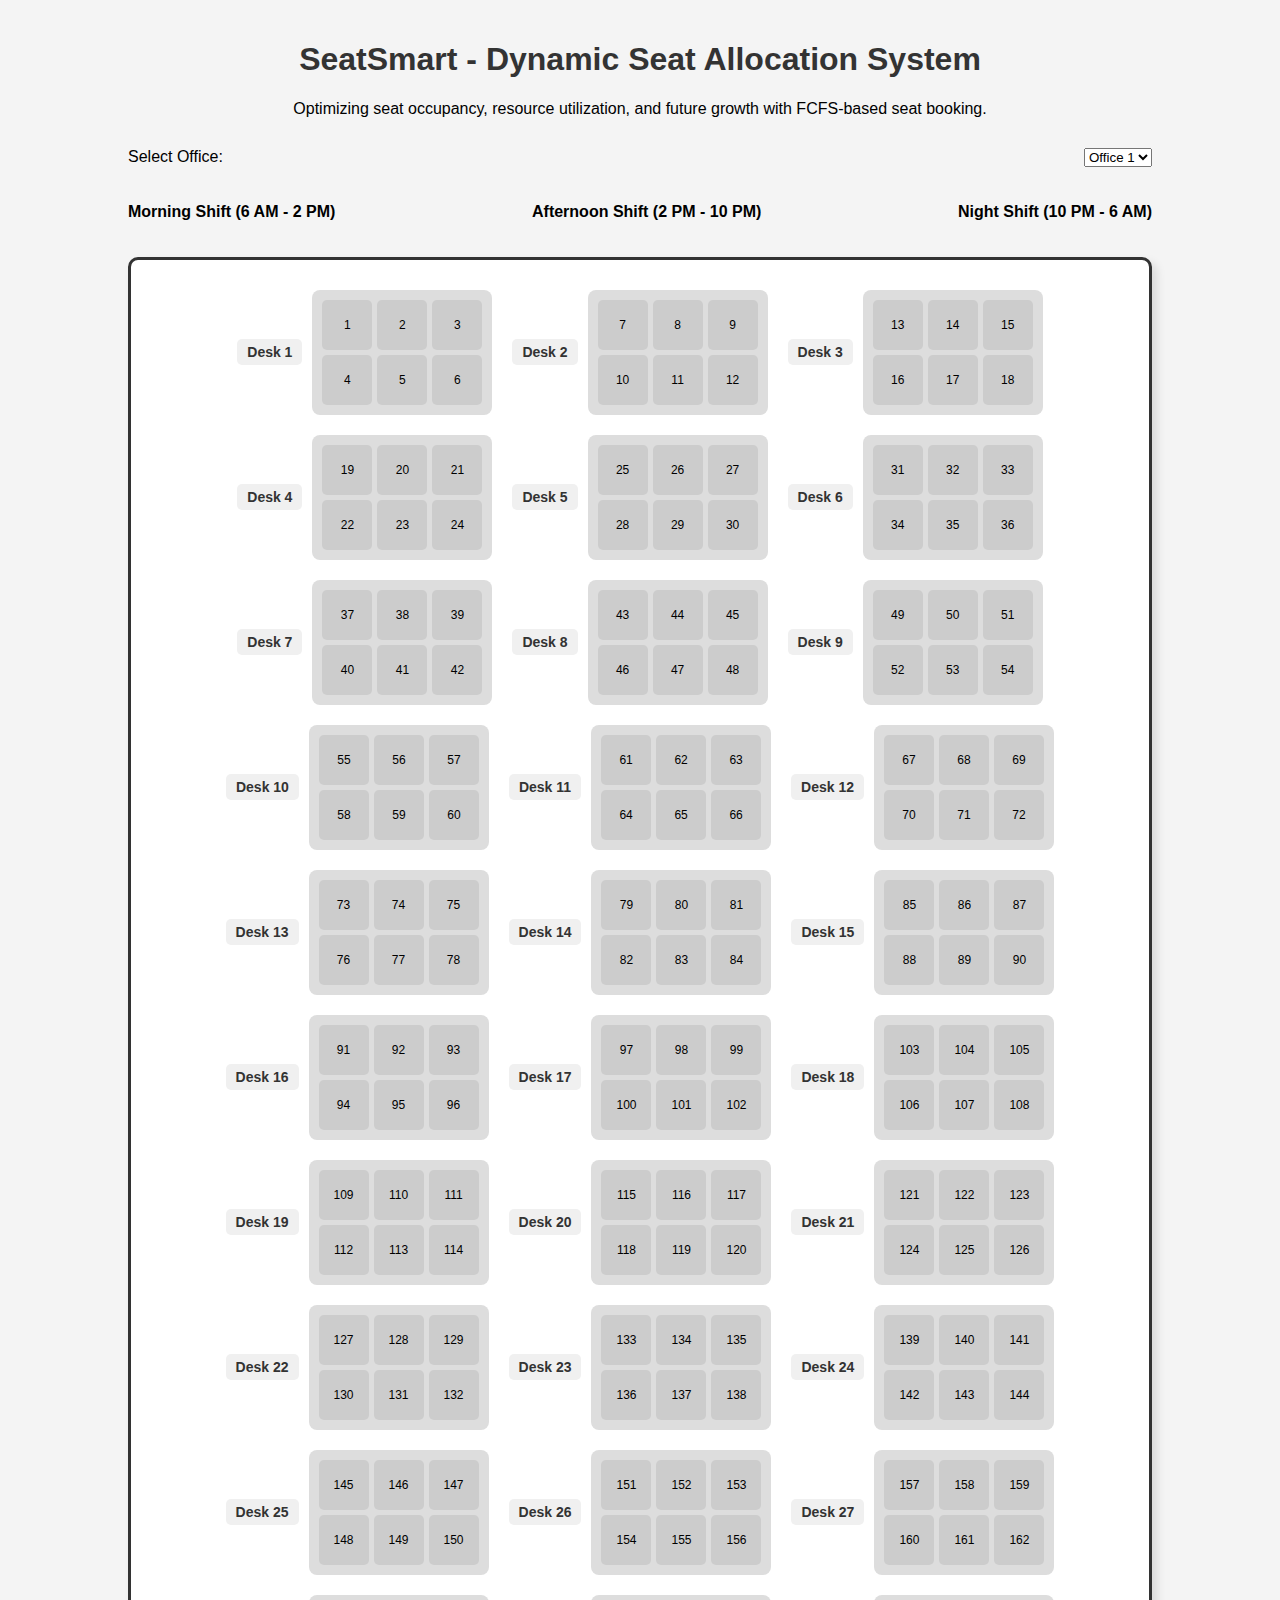
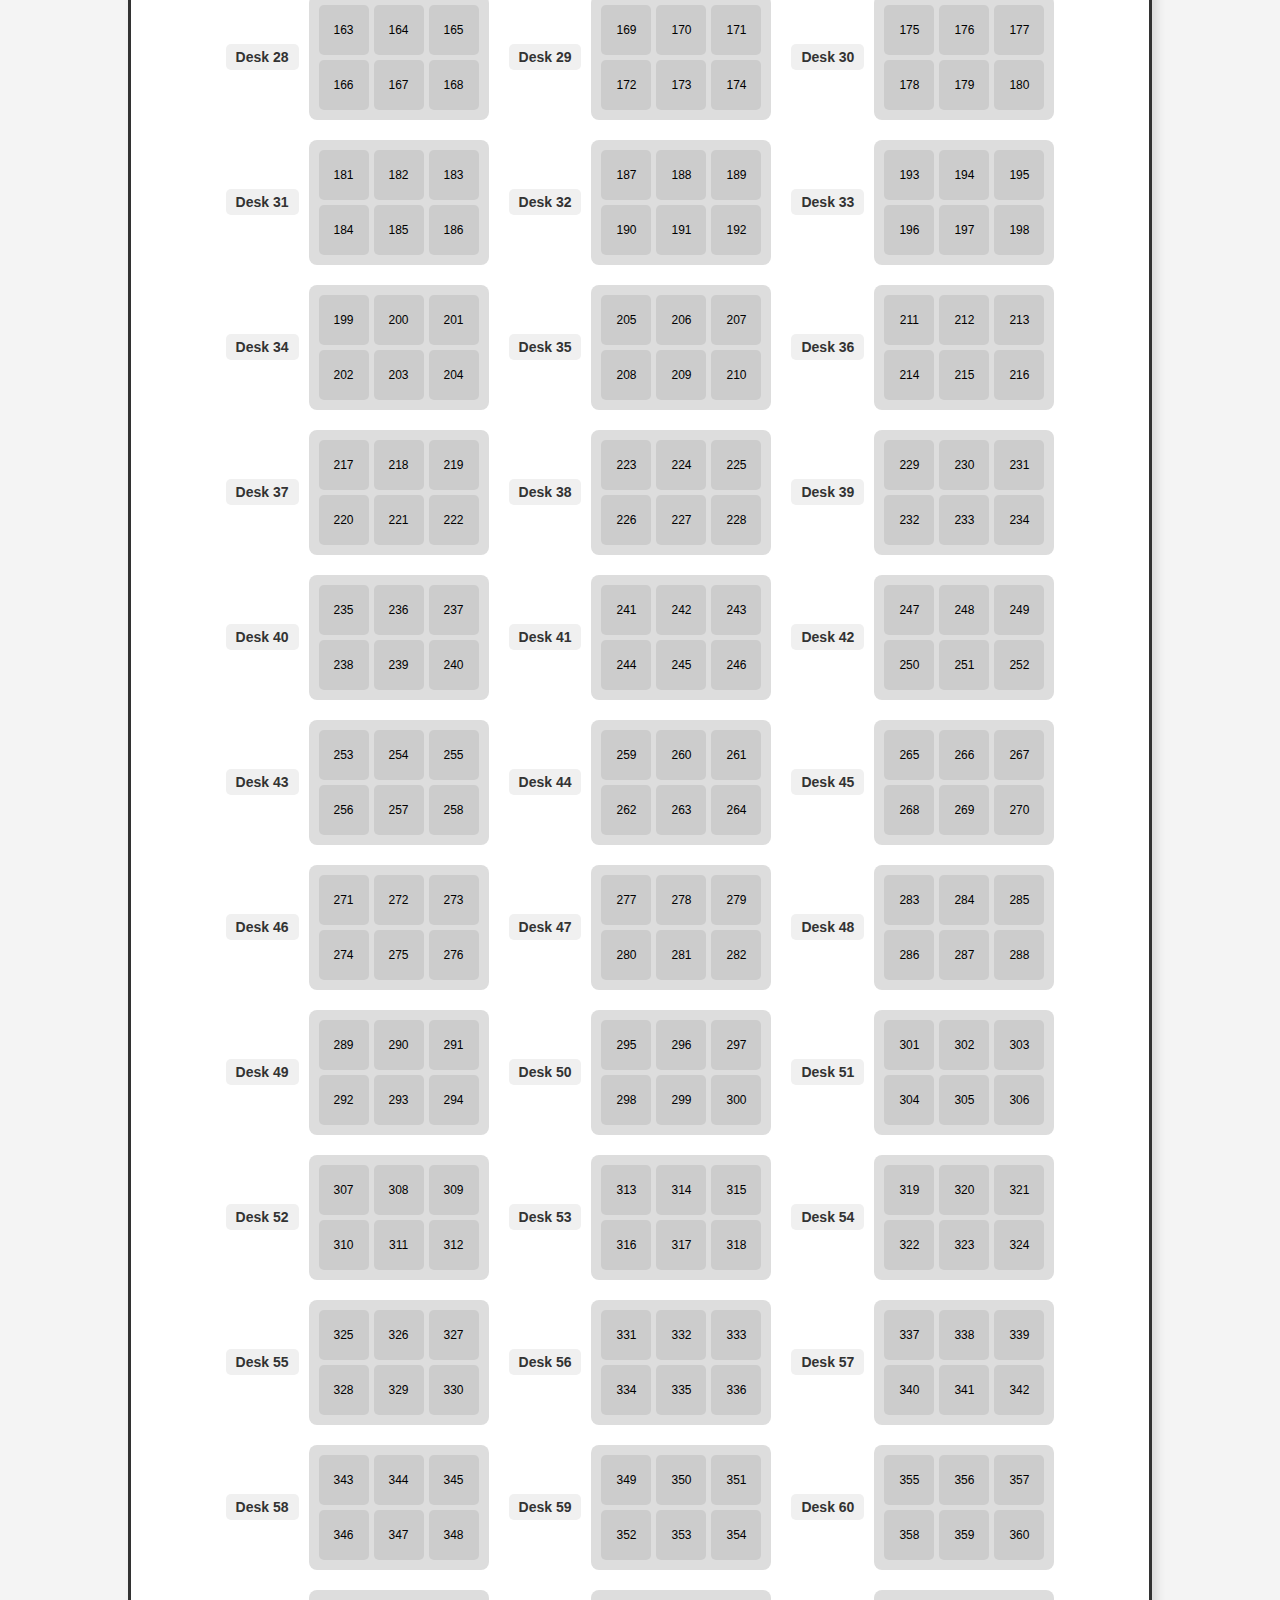
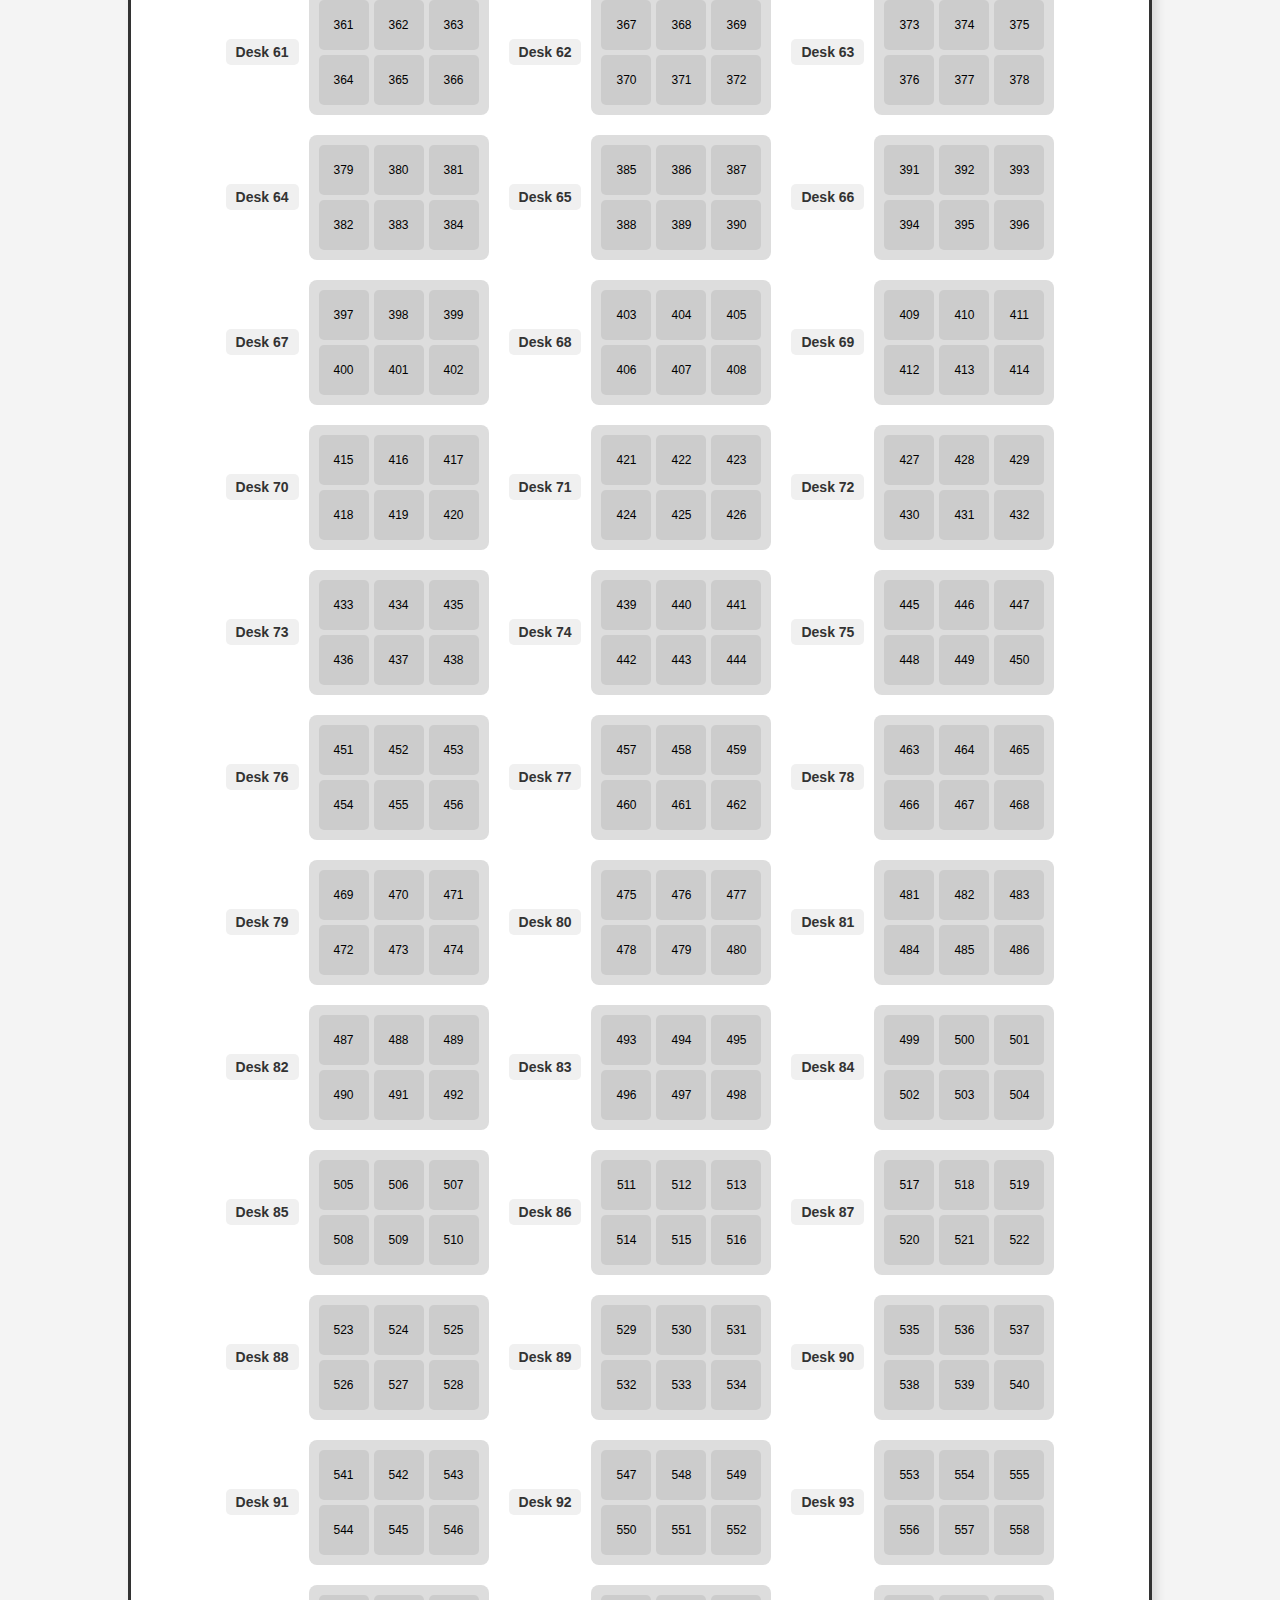
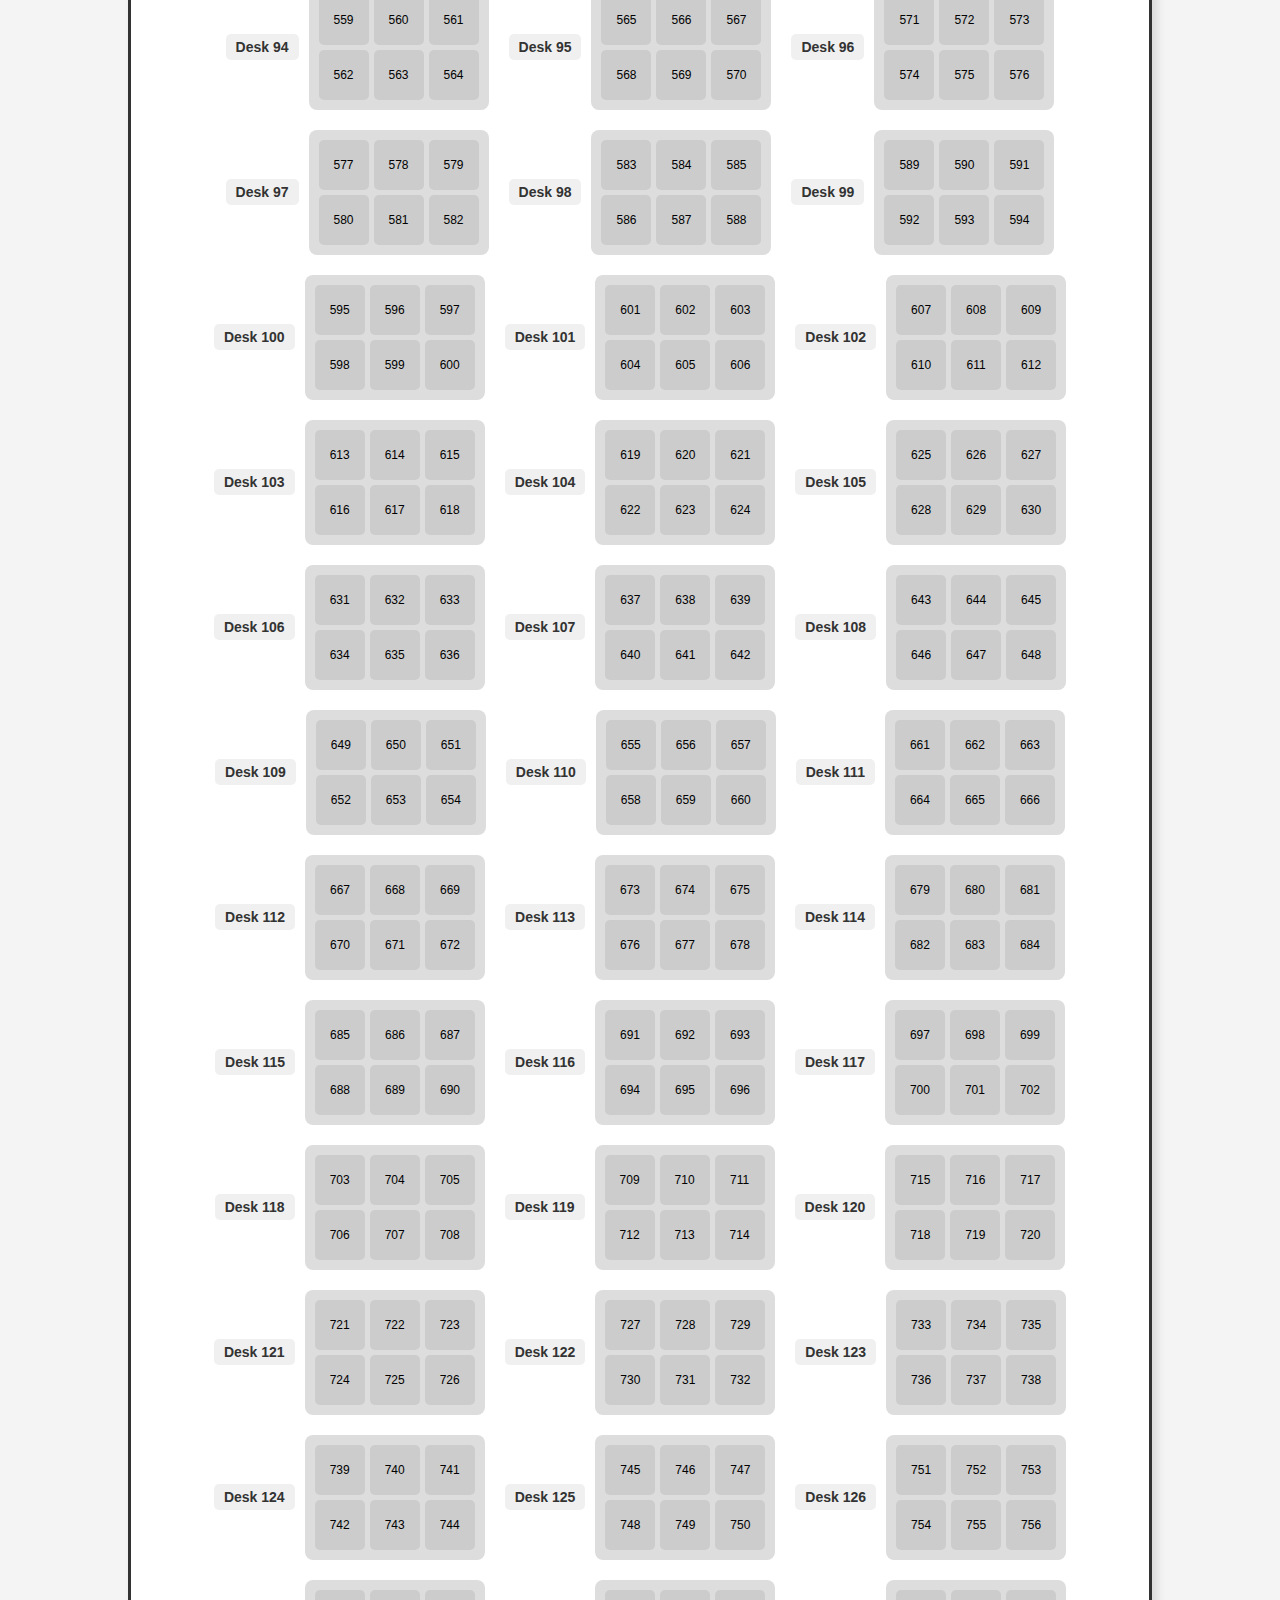
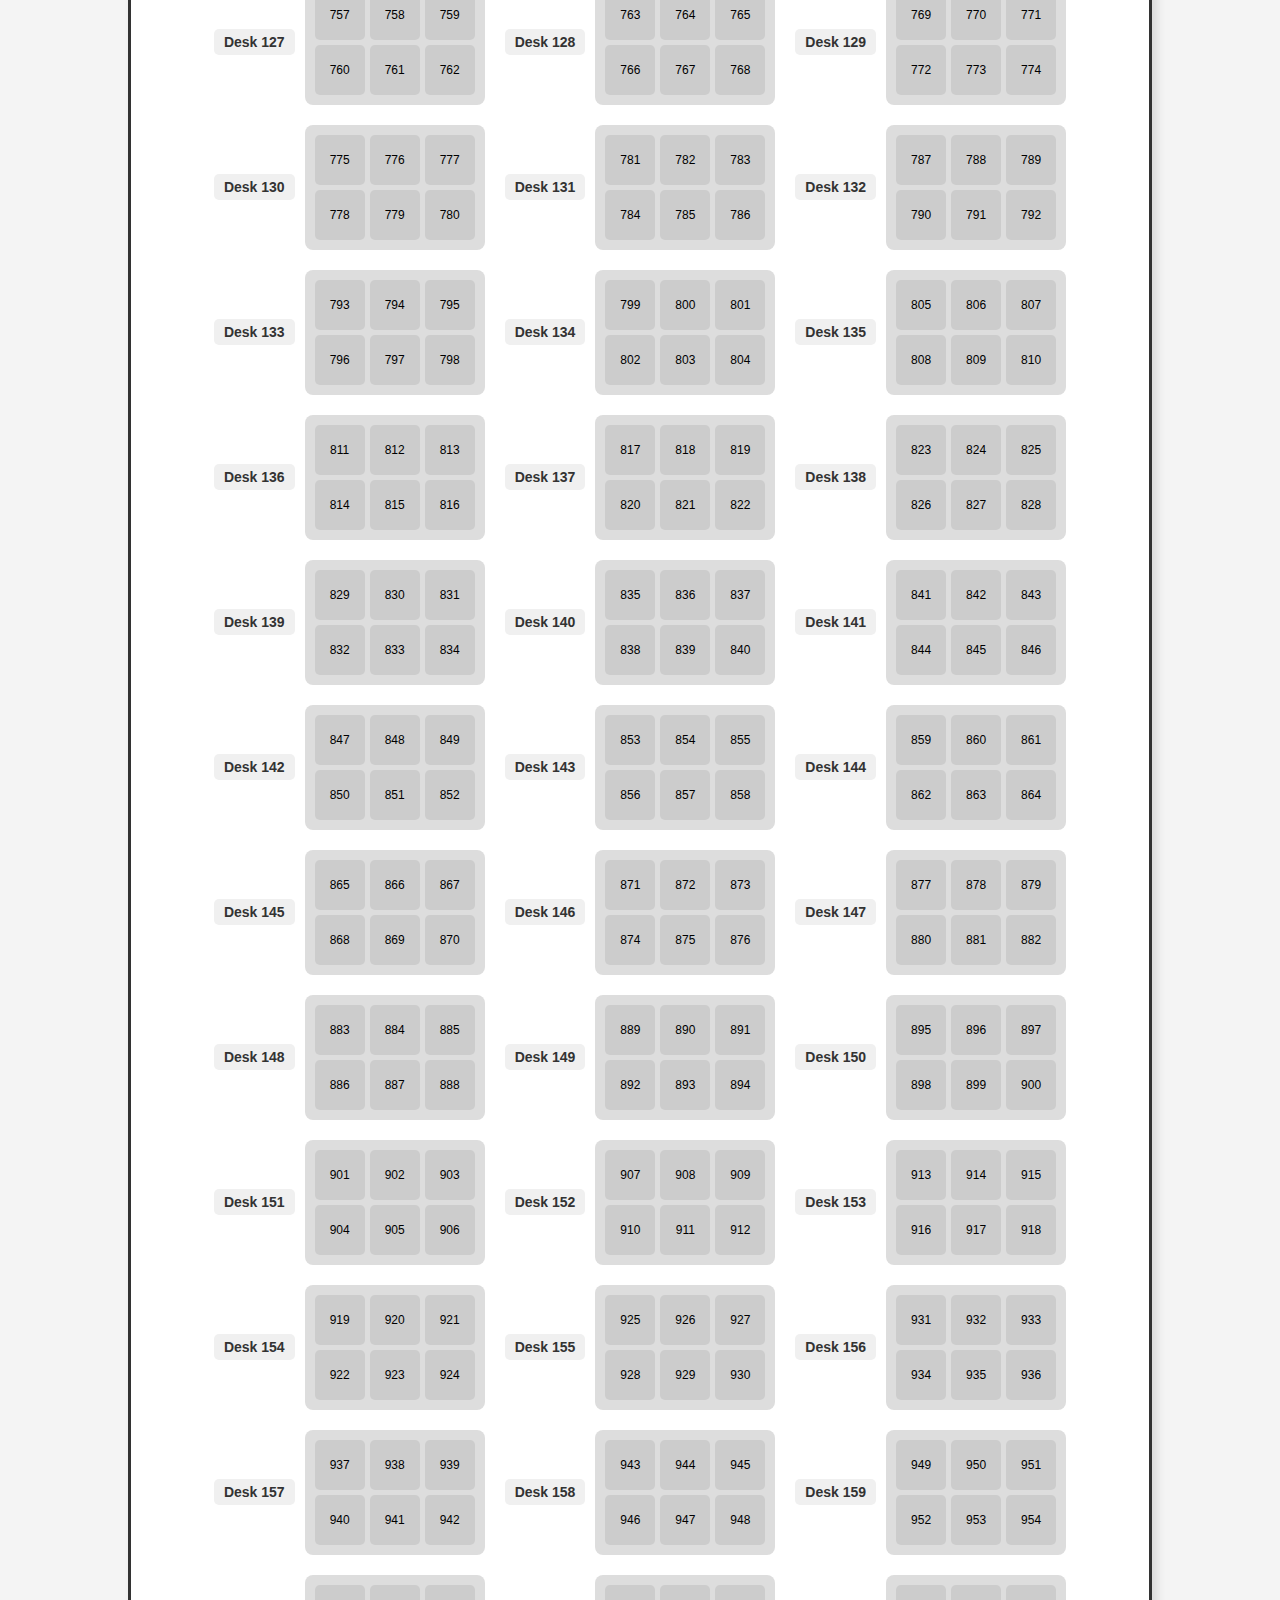
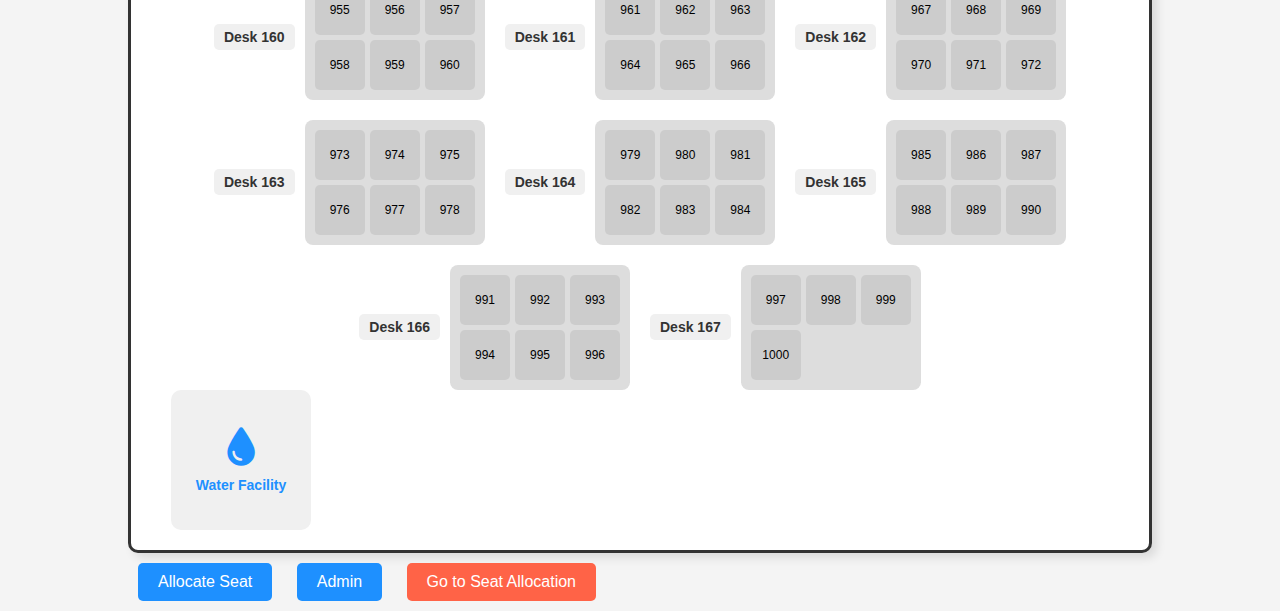
<file: ben.html>
<!DOCTYPE html>
<html lang="en">
<head>
    <meta charset="UTF-8">
    <meta name="viewport" content="width=device-width, initial-scale=1.0">
    <title>SeatSmart Dashboard</title>
    <!-- Add Font Awesome for icons -->
    <link rel="stylesheet" href="https://cdnjs.cloudflare.com/ajax/libs/font-awesome/6.0.0-beta3/css/all.min.css">
    <style>
        body {
            font-family: Arial, sans-serif;
            background-color: #f4f4f4;
            margin: 0;
            padding: 0;
        }
        .container {
            width: 80%;
            margin: 0 auto;
            padding-top: 20px;
        }
        .header {
            text-align: center;
            margin-bottom: 30px;
        }
        .header h1 {
            color: #333;
        }
        .select-office, .shifts {
            display: flex;
            justify-content: space-between;
            margin-bottom: 20px;
        }
        .shifts {
            text-align: center;
        }
        .shift-time {
            font-weight: bold;
            cursor: pointer;
        }
        .shift-time:hover {
            color: #1e90ff;
        }

        /* Room container for all desks and the water facility */
        .room {
            display: flex;
            justify-content: space-between;
            border: 3px solid #333;
            padding: 20px;
            margin-top: 20px;
            background-color: #fff;
            box-shadow: 5px 5px 10px rgba(0, 0, 0, 0.1);
            border-radius: 10px;
            flex-wrap: wrap;
        }

        /* Desk arrangement */
        .seating-arrangement {
            display: flex;
            flex-wrap: wrap;
            gap: 20px;
            justify-content: center;
            margin-top: 10px;
        }

        .desk-container {
            display: flex;
            align-items: center;
            gap: 10px;
        }

        .desk-label {
            font-weight: bold;
            font-size: 14px;
            color: #333;
            background-color: #f0f0f0;
            padding: 5px 10px;
            border-radius: 5px;
        }

        .desk {
            display: grid;
            grid-template-columns: repeat(3, 50px);
            grid-template-rows: repeat(2, 50px);
            gap: 5px;
            background: #ddd;
            padding: 10px;
            border-radius: 8px;
            text-align: center;
        }

        /* Seat styling */
        .seat {
            width: 50px;
            height: 50px;
            background-color: #ccc;
            text-align: center;
            line-height: 50px;
            font-size: 12px;
            cursor: pointer;
            border-radius: 5px;
        }
        .seat.selected {
            background-color: #1e90ff;
            color: white;
        }
        .seat.unavailable {
            background-color: #d3d3d3;
            cursor: not-allowed;
        }

        /* Button styling */
        button {
            padding: 10px 20px;
            background-color: #1e90ff;
            color: white;
            border: none;
            cursor: pointer;
            font-size: 16px;
            border-radius: 5px;
            margin: 10px;
        }
        button:hover {
            background-color: #0056b3;
        }
        .navigate-button {
            background-color: #ff6347;
        }
        .navigate-button:hover {
            background-color: #e5533d;
        }

        /* Position the water facility inside the room */
        .water-facility {
            font-size: 40px;
            color: #1e90ff;
            display: flex;
            justify-content: center;
            align-items: center;
            flex-direction: column;
            padding: 20px;
            background-color: #f0f0f0;
            border-radius: 10px;
            width: 100px;
            height: 100px;
            margin-left: 20px;
        }

        .water-facility i {
            margin-bottom: 10px;
        }

        .water-facility span {
            font-size: 14px;
            font-weight: bold;
            text-align: center;
        }

    </style>
</head>
<body>

    <div class="container">
        <div class="header">
            <h1>SeatSmart - Dynamic Seat Allocation System</h1>
            <p>Optimizing seat occupancy, resource utilization, and future growth with FCFS-based seat booking.</p>
        </div>

        <!-- Office selection -->
        <div class="select-office">
            <label for="officeSelect">Select Office:</label>
            <select id="officeSelect">
                <option value="office1">Office 1</option>
                <option value="office2">Office 2</option>
                <option value="office3">Office 3</option>
            </select>
        </div>

        <!-- Shifts -->
        <div class="shifts">
            <div>
                <p class="shift-time" id="morningShift">Morning Shift (6 AM - 2 PM)</p>
            </div>
            <div>
                <p class="shift-time" id="afternoonShift">Afternoon Shift (2 PM - 10 PM)</p>
            </div>
            <div>
                <p class="shift-time" id="nightShift">Night Shift (10 PM - 6 AM)</p>
            </div>
        </div>

        <!-- Room container with desks and water facility inside -->
        <div class="room">
            <!-- Seating Arrangement (Desks) -->
            <div class="seating-arrangement" id="seatingArrangement">
                <!-- Desks with seats will be dynamically generated here -->
            </div>

            <!-- Water Facility Icon -->
            <div class="water-facility">
                <i class="fas fa-tint"></i>
                <span>Water Facility</span>
            </div>
        </div>

        <!-- Buttons -->
        <div class="actions">
            <button id="allocateBtn">Allocate Seat</button>
            <button id="adminBtn">Admin</button>
            <button class="navigate-button" onclick="window.location.href='seatallocation.html'">Go to Seat Allocation</button>
        </div>
    </div>

    <script>
        function generateSeatsForShift(start, end) {
            const seatingContainer = document.getElementById('seatingArrangement');
            seatingContainer.innerHTML = '';  
            let deskCounter = 1;

            for (let i = start; i <= end; i += 6) {
                // Create container for desk label and desk seats
                const deskContainer = document.createElement('div');
                deskContainer.classList.add('desk-container');

                // Desk label
                const deskLabel = document.createElement('div');
                deskLabel.classList.add('desk-label');
                deskLabel.textContent = `Desk ${deskCounter}`;
                deskCounter++;

                // Desk with seats
                const desk = document.createElement('div');
                desk.classList.add('desk');

                for (let j = i; j < i + 6 && j <= end; j++) {
                    const seat = document.createElement('div');
                    seat.classList.add('seat');
                    seat.textContent = j;
                    seat.dataset.seatNumber = j;

                    seat.addEventListener('click', () => {
                        const selectedSeats = document.querySelectorAll('.seat.selected');
                        if (seat.classList.contains('selected')) {
                            seat.classList.remove('selected');
                        } else if (selectedSeats.length < 6) {
                            seat.classList.add('selected');
                        } else {
                            alert("You can select up to 6 seats only.");
                        }
                    });

                    desk.appendChild(seat);
                }

                // Append label and desk together
                deskContainer.appendChild(deskLabel);
                deskContainer.appendChild(desk);

                seatingContainer.appendChild(deskContainer);
            }
        }

        // Handle shift selection
        document.getElementById('morningShift').addEventListener('click', () => {
            generateSeatsForShift(1, 1000);
        });

        document.getElementById('afternoonShift').addEventListener('click', () => {
            generateSeatsForShift(1001, 2000);
        });

        document.getElementById('nightShift').addEventListener('click', () => {
            generateSeatsForShift(2001, 3000);
        });

        // Default to Morning shift on load
        generateSeatsForShift(1, 1000);

        // Handle office selection
        document.getElementById('officeSelect').addEventListener('change', (event) => {
            console.log('Selected Office:', event.target.value);
        });

        // Admin button functionality (Redirect to admin.html)
        document.getElementById('adminBtn').addEventListener('click', () => {
            window.location.href = 'admin.html';  
        });

        // Allocate Seat button functionality
        document.getElementById('allocateBtn').addEventListener('click', () => {
            const selectedSeats = document.querySelectorAll('.seat.selected');
            if (selectedSeats.length > 0) {
                let seatNumbers = [];
                selectedSeats.forEach(seat => seatNumbers.push(seat.dataset.seatNumber));

                localStorage.setItem('selectedSeats', JSON.stringify(seatNumbers));

                alert(`Seats allocated: ${seatNumbers.join(', ')}`);
            } else {
                alert('Please select at least one seat.');
            }
        });
    </script>

</body>
</html>
</file>
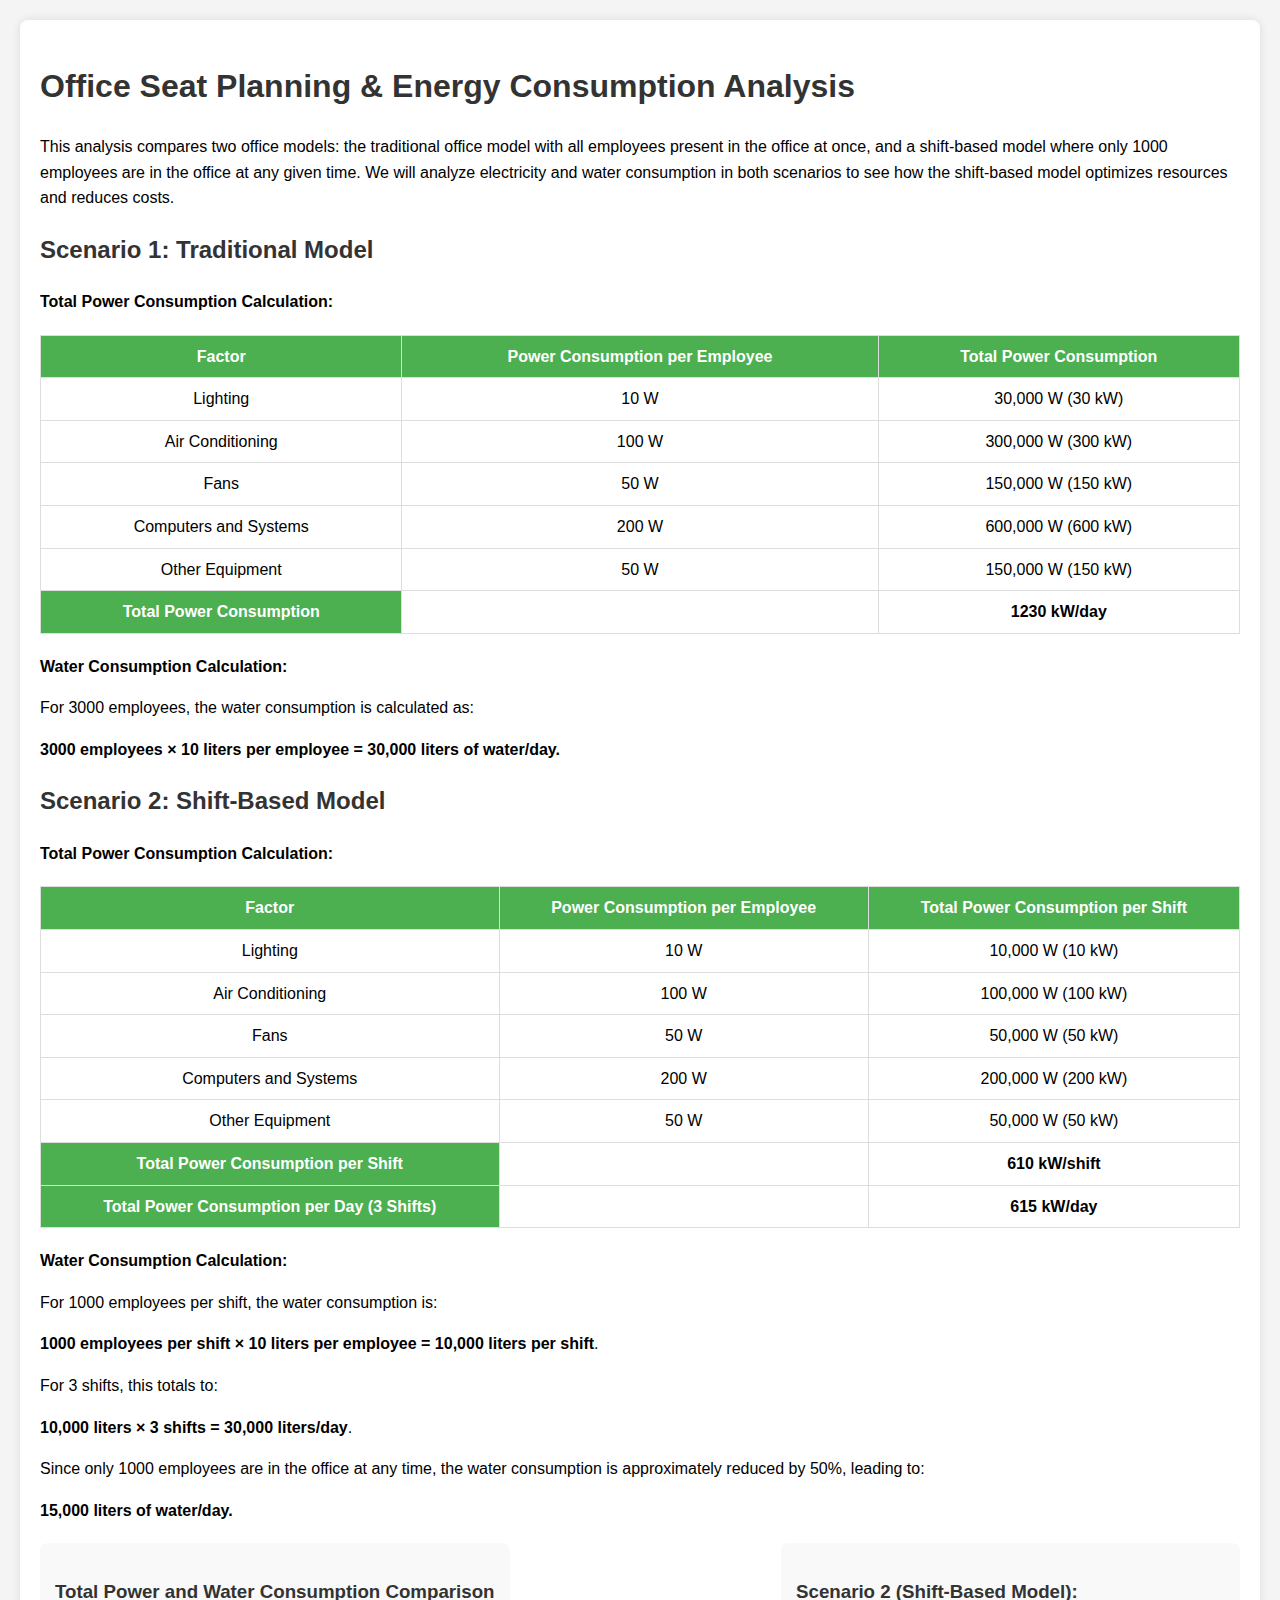
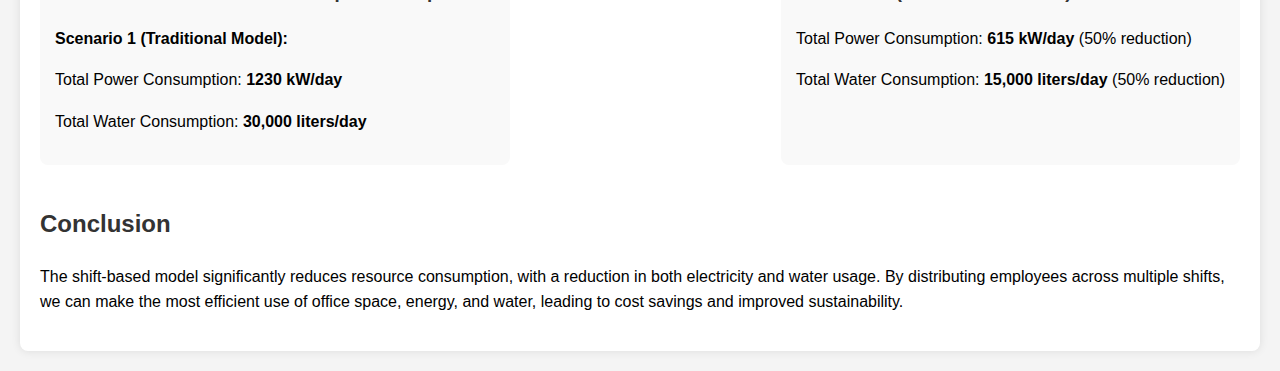
<file: comp.html>
<!DOCTYPE html>
<html lang="en">
<head>
    <meta charset="UTF-8">
    <meta name="viewport" content="width=device-width, initial-scale=1.0">
    <title>Office Seat Planning and Consumption Analysis</title>
    <style>
        body {
            font-family: Arial, sans-serif;
            line-height: 1.6;
            margin: 20px;
            background-color: #f4f4f4;
        }
        h1, h2, h3 {
            color: #333;
        }
        table {
            width: 100%;
            margin: 20px 0;
            border-collapse: collapse;
        }
        table, th, td {
            border: 1px solid #ddd;
        }
        th, td {
            padding: 8px;
            text-align: center;
        }
        th {
            background-color: #4CAF50;
            color: white;
        }
        .content {
            background-color: #fff;
            padding: 20px;
            border-radius: 8px;
            box-shadow: 0 0 10px rgba(0, 0, 0, 0.1);
        }
        .comparison {
            display: flex;
            justify-content: space-between;
            margin-top: 20px;
        }
        .calculation {
            background-color: #f9f9f9;
            padding: 15px;
            border-radius: 8px;
            margin-bottom: 20px;
        }
    </style>
</head>
<body>

    <div class="content">
        <h1>Office Seat Planning & Energy Consumption Analysis</h1>

        <p>This analysis compares two office models: the traditional office model with all employees present in the office at once, and a shift-based model where only 1000 employees are in the office at any given time. We will analyze electricity and water consumption in both scenarios to see how the shift-based model optimizes resources and reduces costs.</p>

        <h2>Scenario 1: Traditional Model</h2>
        <p><strong>Total Power Consumption Calculation:</strong></p>

        <table>
            <tr>
                <th>Factor</th>
                <th>Power Consumption per Employee</th>
                <th>Total Power Consumption</th>
            </tr>
            <tr>
                <td>Lighting</td>
                <td>10 W</td>
                <td>30,000 W (30 kW)</td>
            </tr>
            <tr>
                <td>Air Conditioning</td>
                <td>100 W</td>
                <td>300,000 W (300 kW)</td>
            </tr>
            <tr>
                <td>Fans</td>
                <td>50 W</td>
                <td>150,000 W (150 kW)</td>
            </tr>
            <tr>
                <td>Computers and Systems</td>
                <td>200 W</td>
                <td>600,000 W (600 kW)</td>
            </tr>
            <tr>
                <td>Other Equipment</td>
                <td>50 W</td>
                <td>150,000 W (150 kW)</td>
            </tr>
            <tr>
                <th>Total Power Consumption</th>
                <td></td>
                <td><strong>1230 kW/day</strong></td>
            </tr>
        </table>

        <p><strong>Water Consumption Calculation:</strong></p>
        <p>For 3000 employees, the water consumption is calculated as:</p>
        <p><strong>3000 employees × 10 liters per employee = 30,000 liters of water/day.</strong></p>

        <h2>Scenario 2: Shift-Based Model</h2>
        <p><strong>Total Power Consumption Calculation:</strong></p>

        <table>
            <tr>
                <th>Factor</th>
                <th>Power Consumption per Employee</th>
                <th>Total Power Consumption per Shift</th>
            </tr>
            <tr>
                <td>Lighting</td>
                <td>10 W</td>
                <td>10,000 W (10 kW)</td>
            </tr>
            <tr>
                <td>Air Conditioning</td>
                <td>100 W</td>
                <td>100,000 W (100 kW)</td>
            </tr>
            <tr>
                <td>Fans</td>
                <td>50 W</td>
                <td>50,000 W (50 kW)</td>
            </tr>
            <tr>
                <td>Computers and Systems</td>
                <td>200 W</td>
                <td>200,000 W (200 kW)</td>
            </tr>
            <tr>
                <td>Other Equipment</td>
                <td>50 W</td>
                <td>50,000 W (50 kW)</td>
            </tr>
            <tr>
                <th>Total Power Consumption per Shift</th>
                <td></td>
                <td><strong>610 kW/shift</strong></td>
            </tr>
            <tr>
                <th>Total Power Consumption per Day (3 Shifts)</th>
                <td></td>
                <td><strong>615 kW/day</strong></td>
            </tr>
        </table>

        <p><strong>Water Consumption Calculation:</strong></p>
        <p>For 1000 employees per shift, the water consumption is:</p>
        <p><strong>1000 employees per shift × 10 liters per employee = 10,000 liters per shift</strong>.</p>
        <p>For 3 shifts, this totals to:</p>
        <p><strong>10,000 liters × 3 shifts = 30,000 liters/day</strong>.</p>
        <p>Since only 1000 employees are in the office at any time, the water consumption is approximately reduced by 50%, leading to:</p>
        <p><strong>15,000 liters of water/day.</strong></p>

        <div class="comparison">
            <div class="calculation">
                <h3>Total Power and Water Consumption Comparison</h3>
                <p><strong>Scenario 1 (Traditional Model):</strong></p>
                <p>Total Power Consumption: <strong>1230 kW/day</strong></p>
                <p>Total Water Consumption: <strong>30,000 liters/day</strong></p>
            </div>
            <div class="calculation">
                <h3>Scenario 2 (Shift-Based Model):</h3>
                <p>Total Power Consumption: <strong>615 kW/day</strong> (50% reduction)</p>
                <p>Total Water Consumption: <strong>15,000 liters/day</strong> (50% reduction)</p>
            </div>
        </div>

        <h2>Conclusion</h2>
        <p>The shift-based model significantly reduces resource consumption, with a reduction in both electricity and water usage. By distributing employees across multiple shifts, we can make the most efficient use of office space, energy, and water, leading to cost savings and improved sustainability.</p>

    </div>

</body>
</html>
</file>
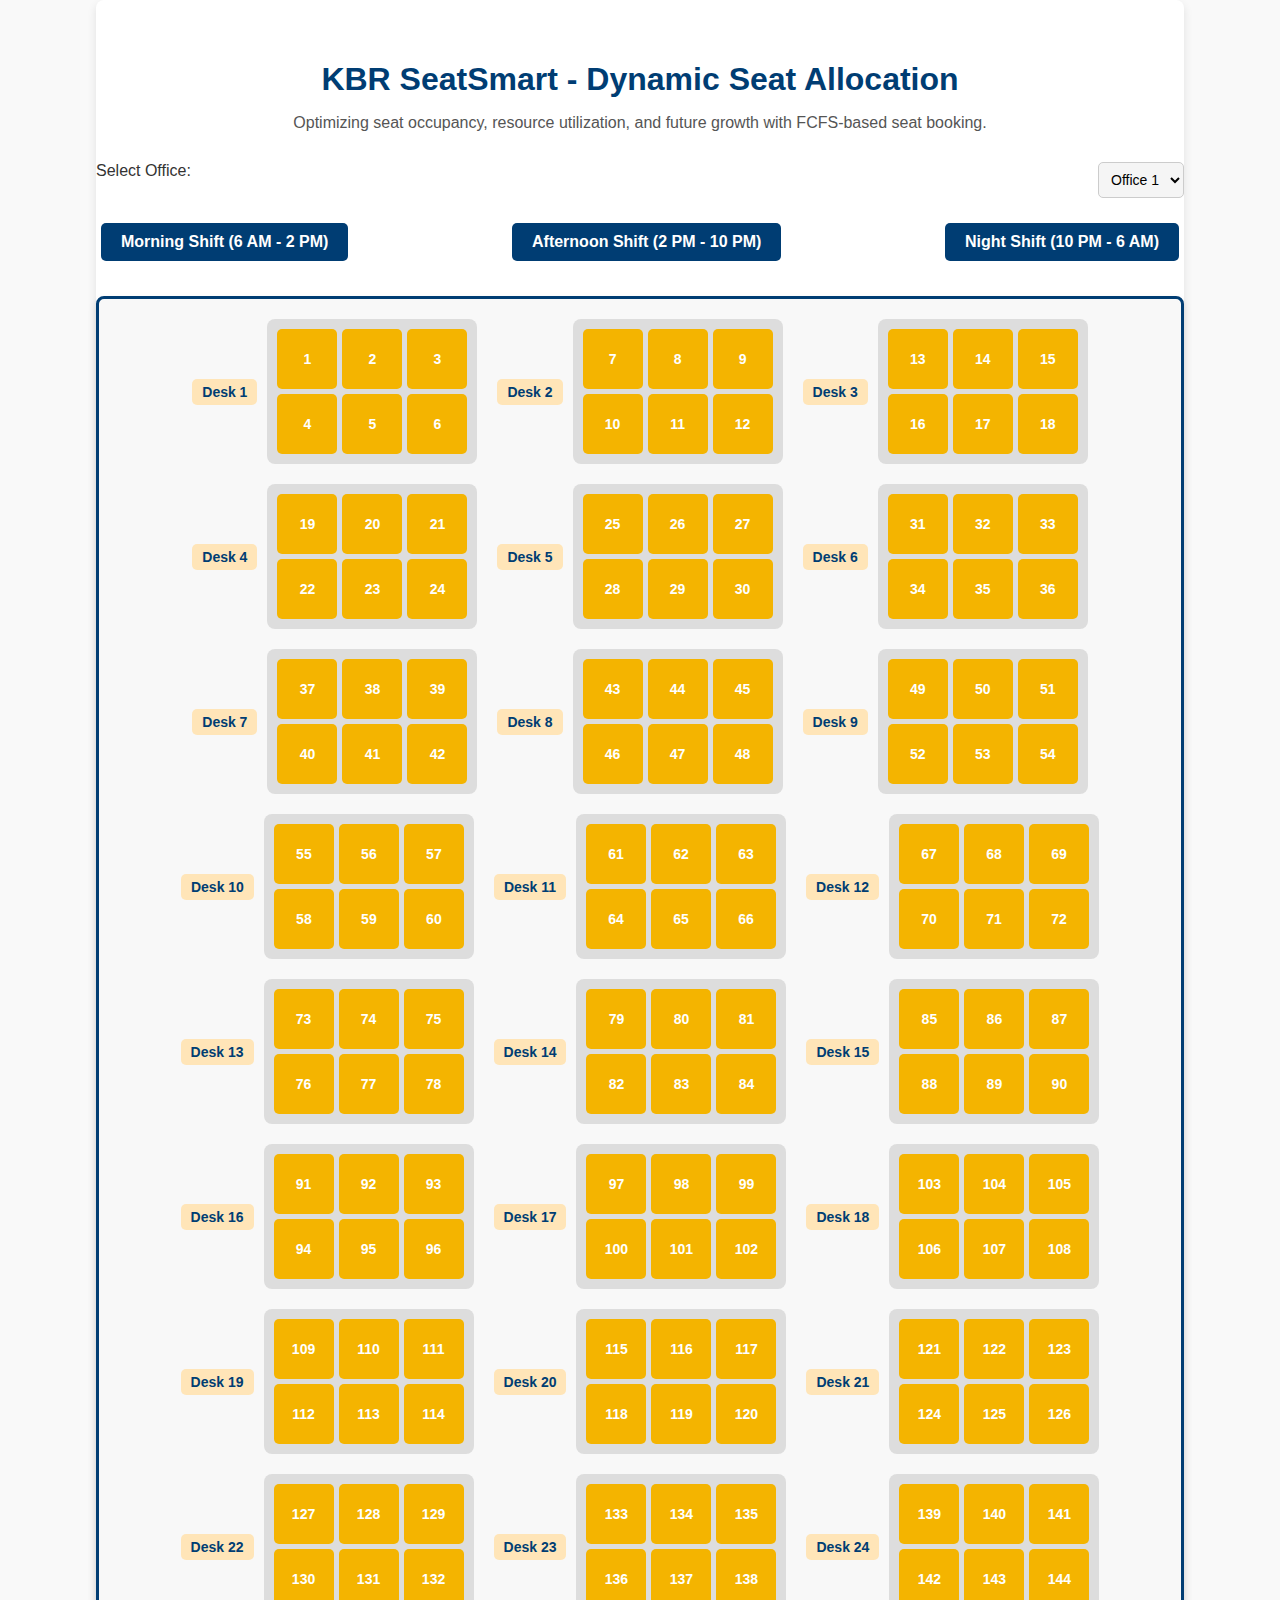
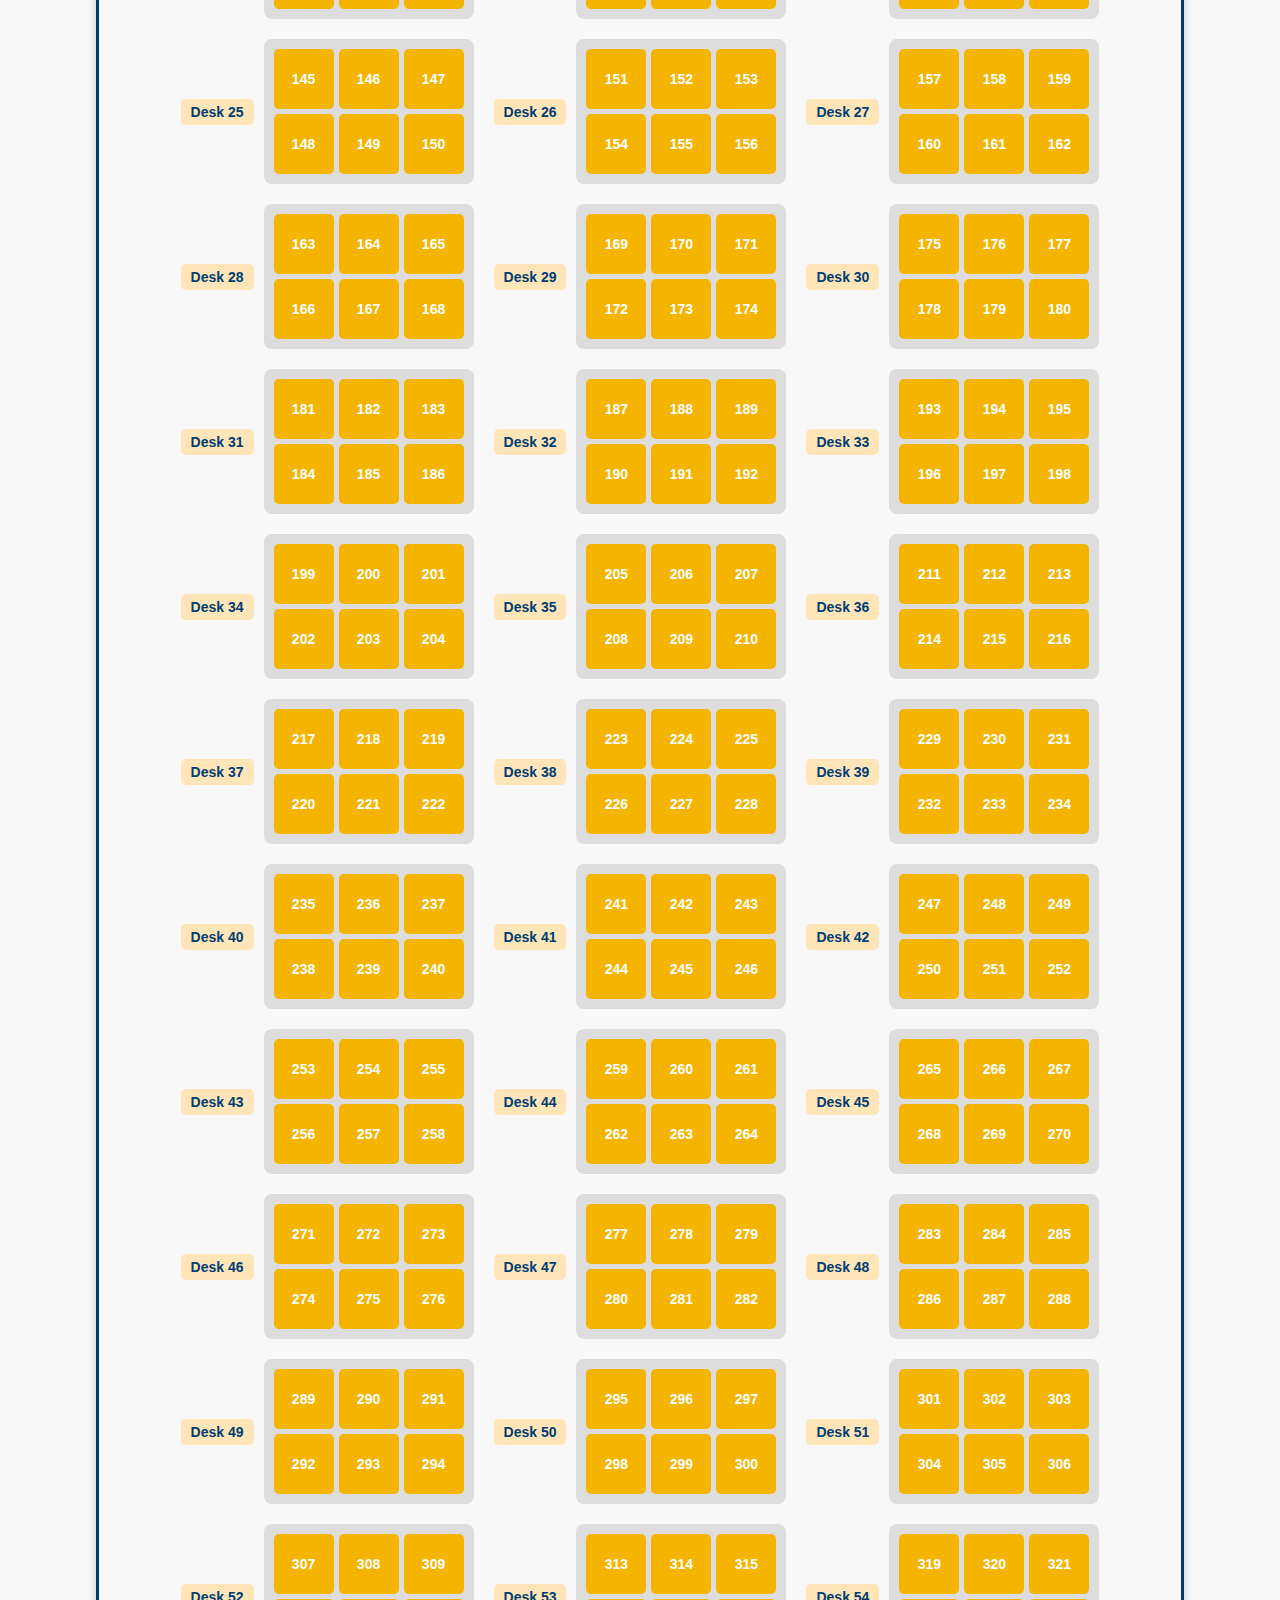
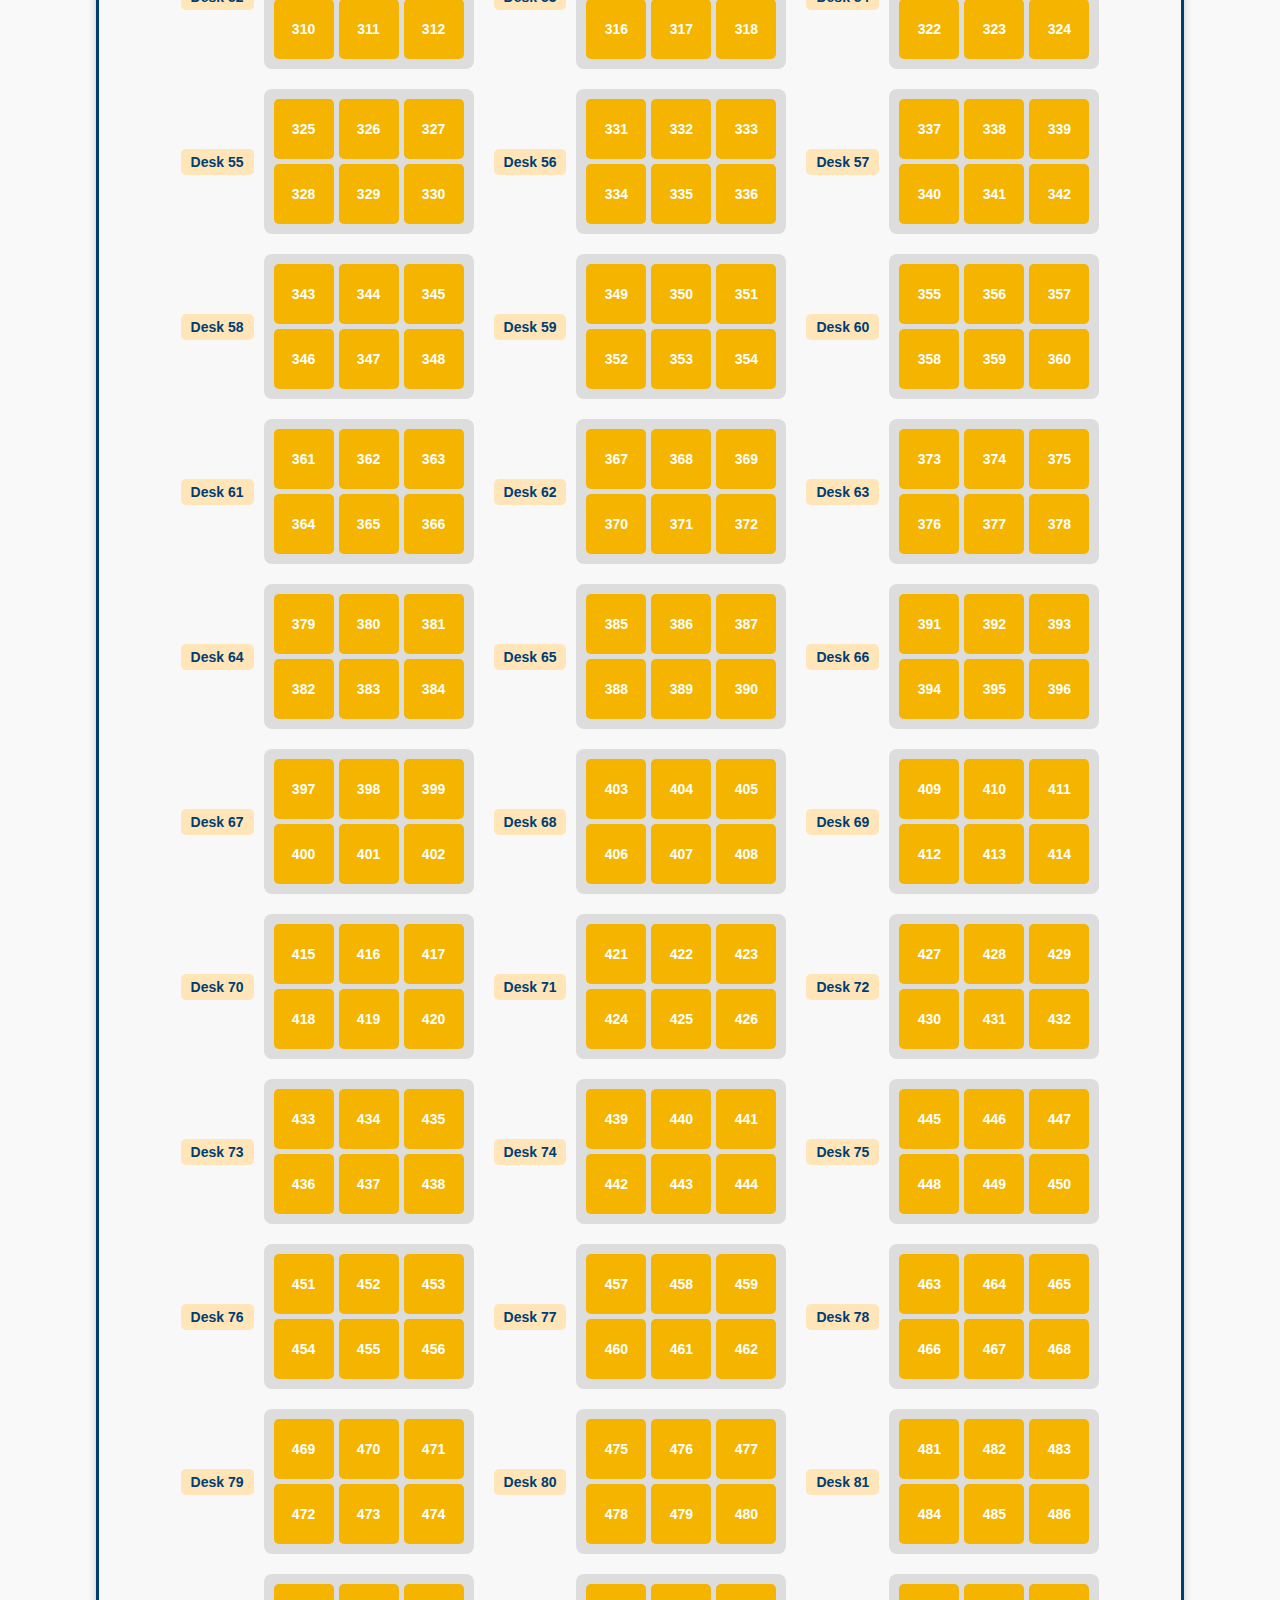
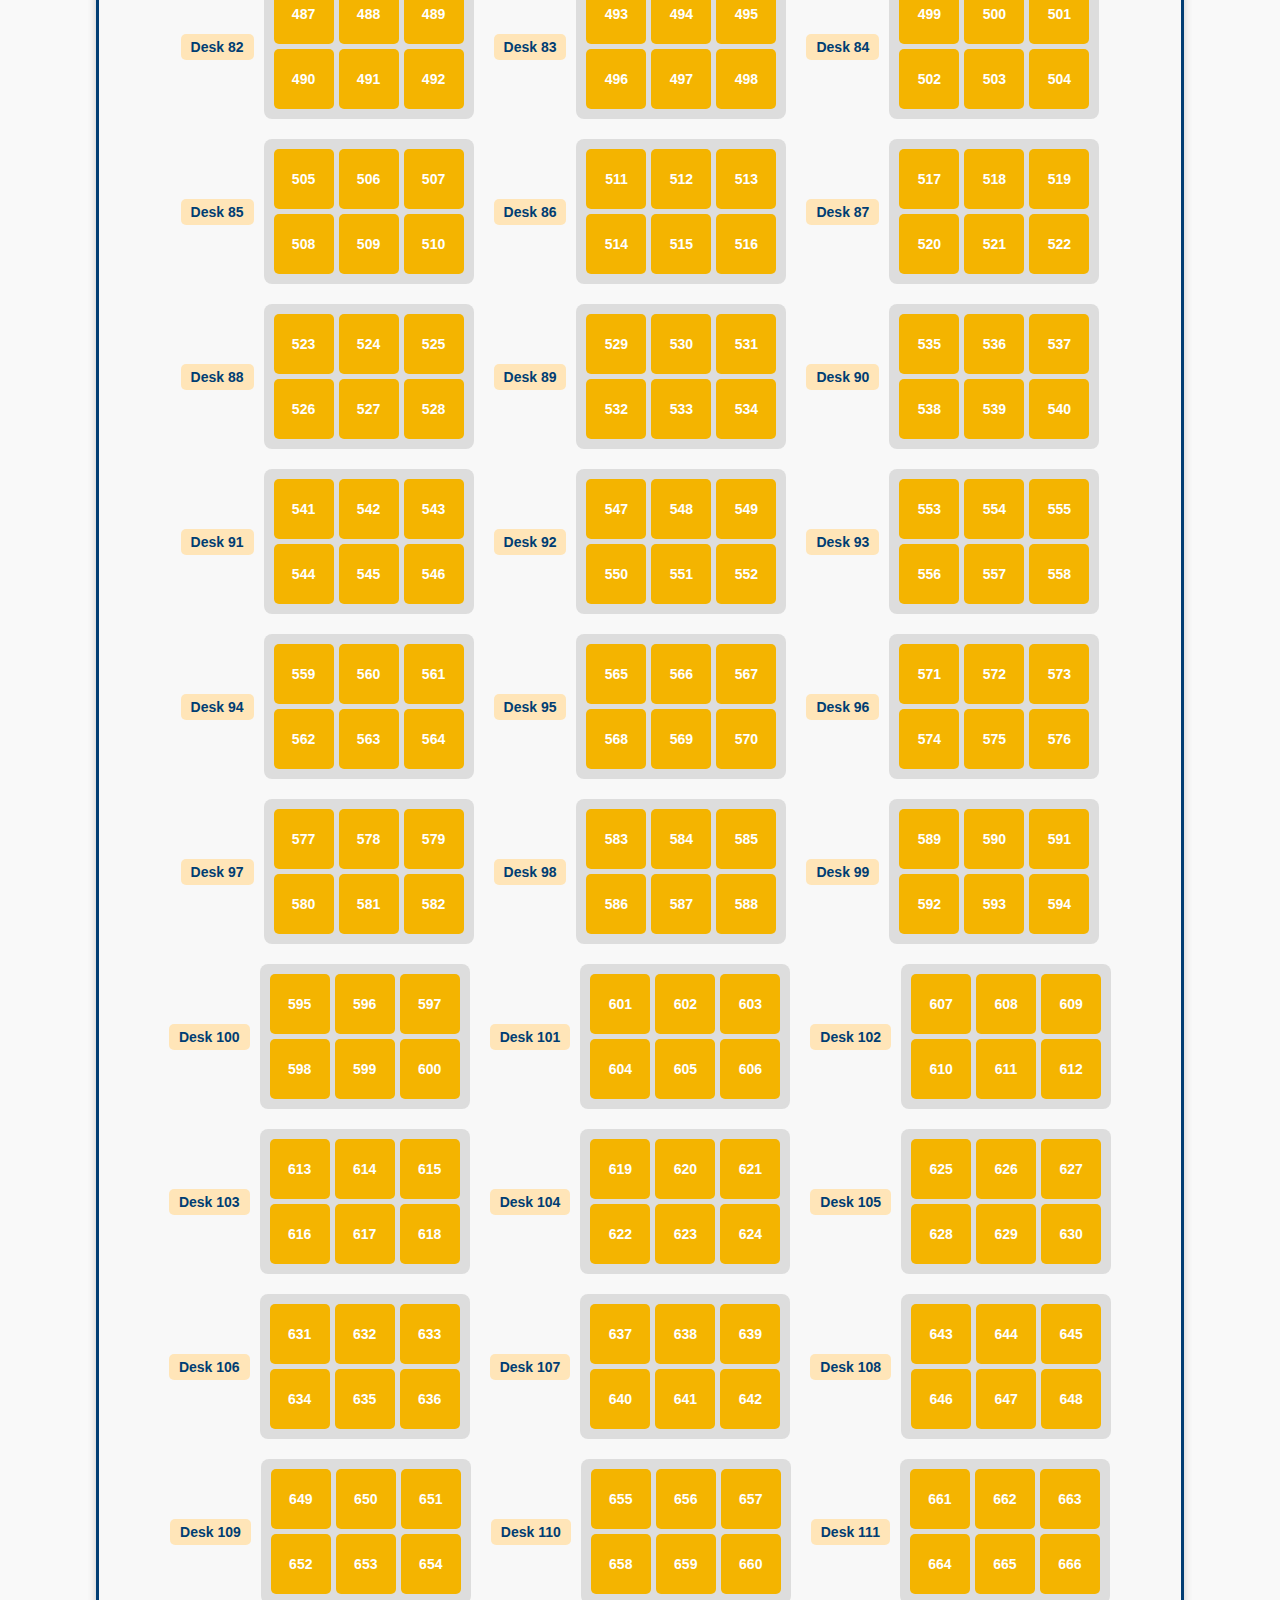
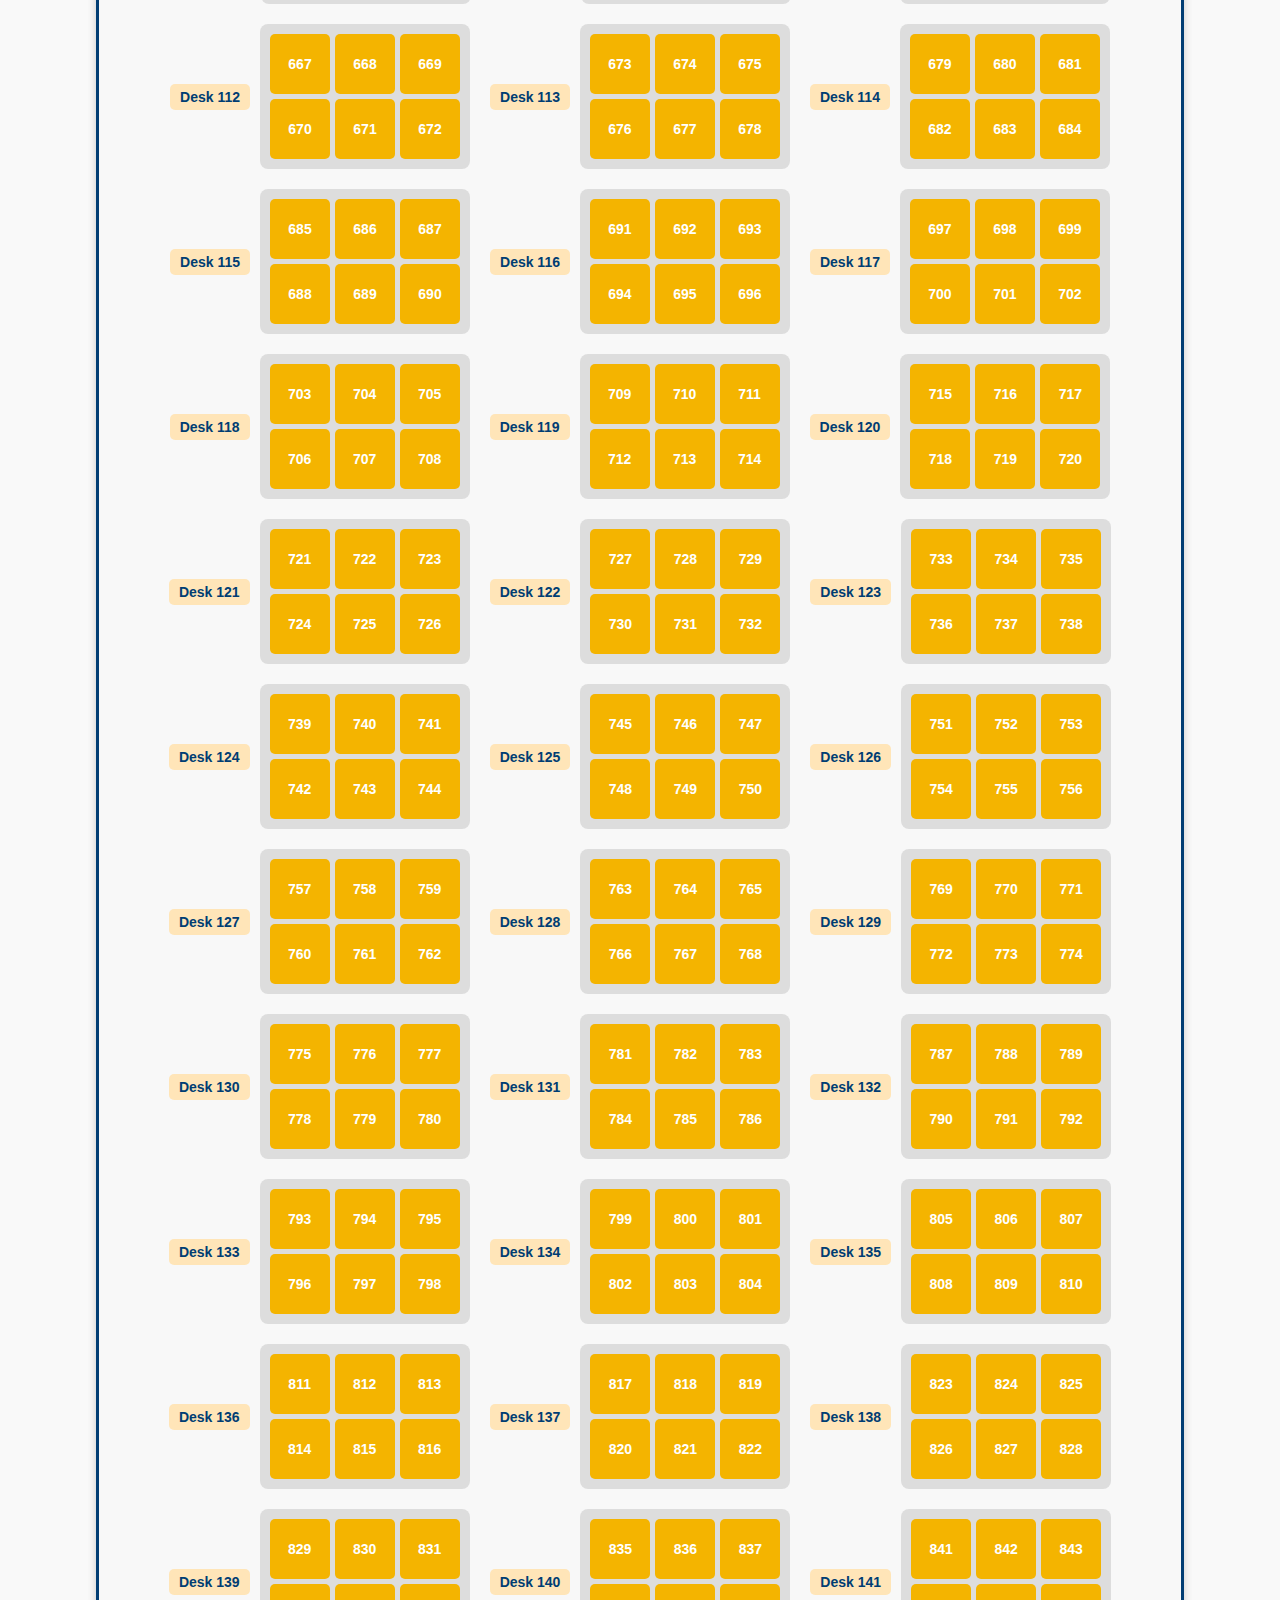
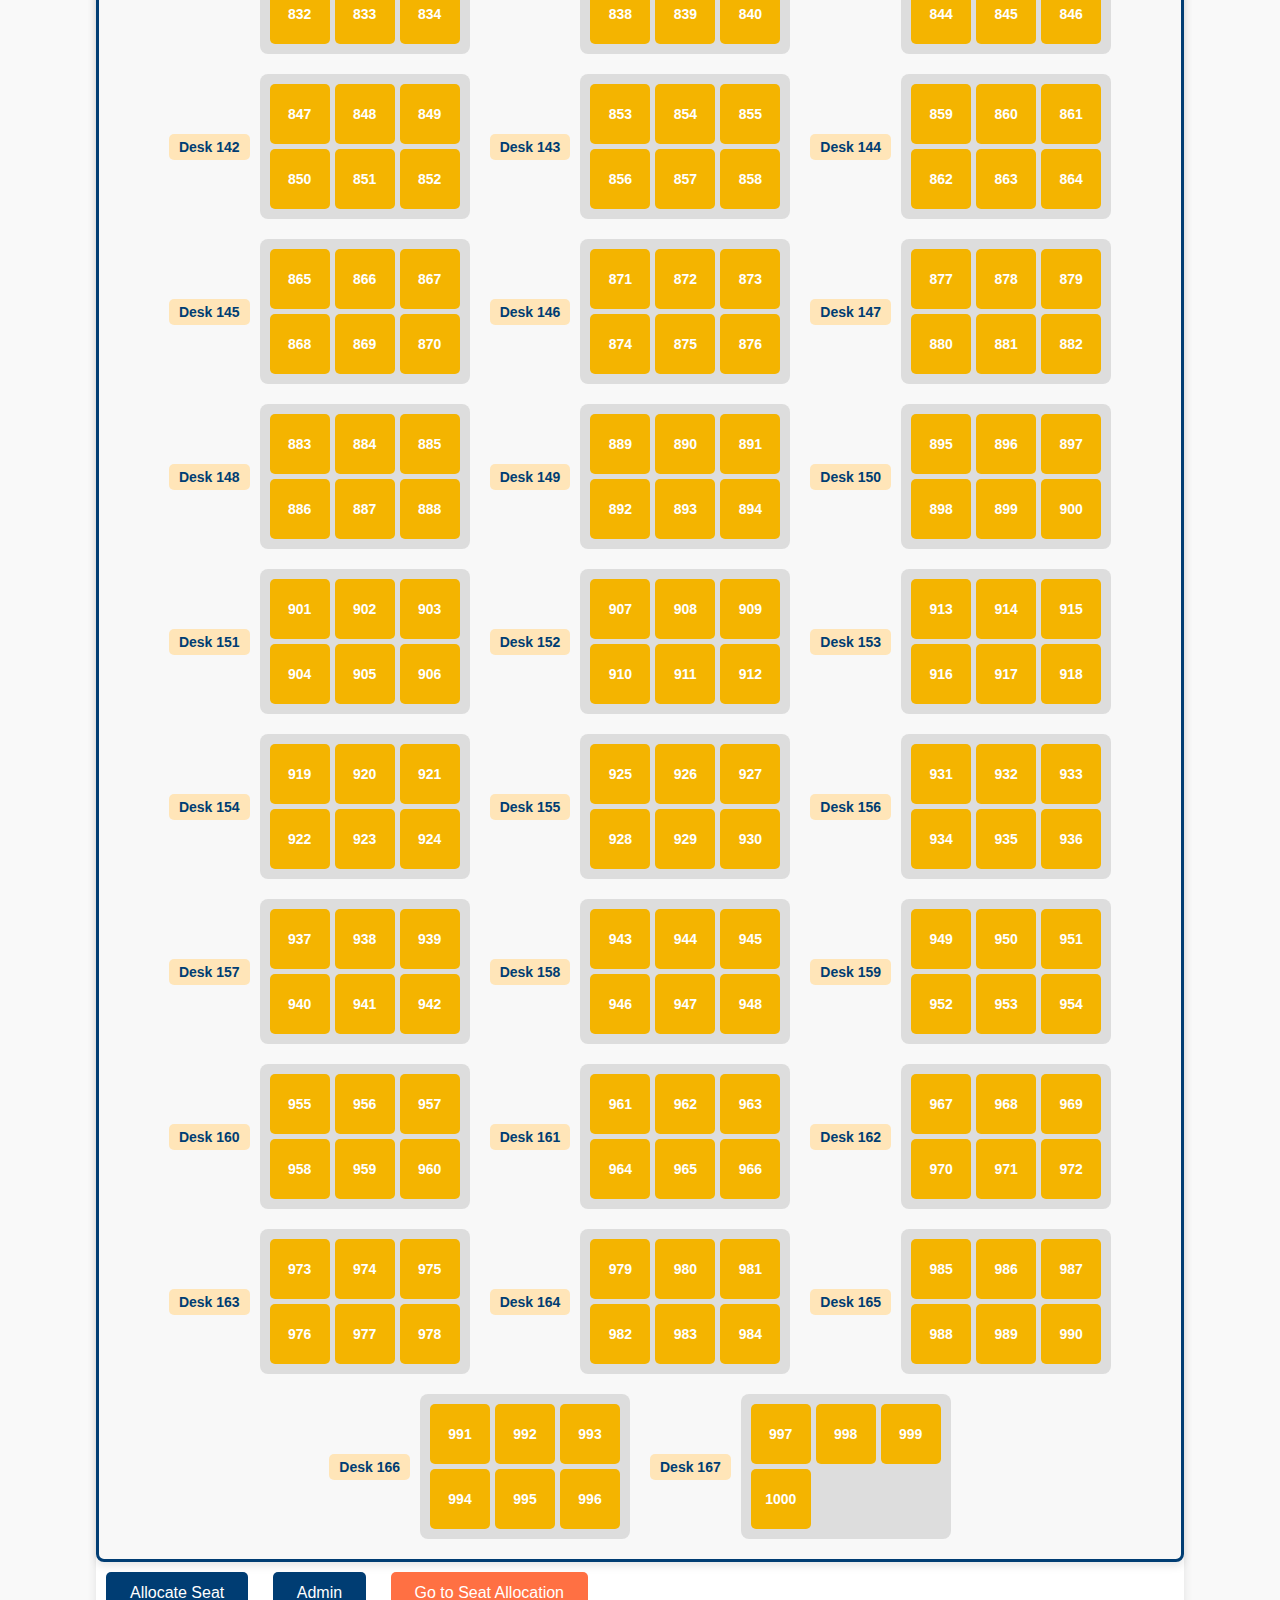
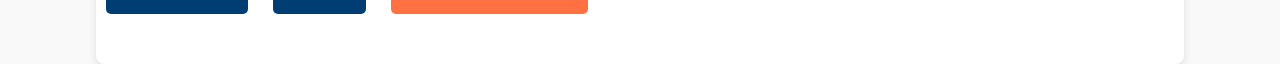
<file: homepage.html>
<!DOCTYPE html>
<html lang="en">
<head>
    <meta charset="UTF-8">
    <meta name="viewport" content="width=device-width, initial-scale=1.0">
    <title>KBR SeatSmart Dashboard</title>
    <style>
        /* Base Styling */
        body {
            font-family: Arial, sans-serif;
            background-color: #f9f9f9;
            margin: 0;
            padding: 0;
        }
        .container {
            width: 85%;
            margin: 0 auto;
            padding-top: 40px;
            background-color: #ffffff;
            box-shadow: 0px 4px 10px rgba(0, 0, 0, 0.1);
            border-radius: 8px;
            padding-bottom: 40px;
        }
        .header {
            text-align: center;
            margin-bottom: 30px;
        }
        .header h1 {
            color: #003d73;
            font-size: 32px;
            margin-bottom: 10px;
        }
        .header p {
            color: #555;
            font-size: 16px;
        }

        /* Office selection and shifts */
        .select-office, .shifts {
            display: flex;
            justify-content: space-between;
            margin-bottom: 20px;
        }
        .select-office label {
            font-size: 16px;
            color: #333;
        }
        .select-office select {
            padding: 8px;
            font-size: 14px;
            border-radius: 5px;
            border: 1px solid #ccc;
            background-color: #f5f5f5;
        }
        .shifts {
            text-align: center;
        }
        .shift-time {
            display: inline-block;
            font-size: 16px;
            font-weight: bold;
            padding: 10px 20px;
            background-color: #003d73;
            color: white;
            border-radius: 5px;
            margin: 5px;
            cursor: pointer;
            transition: background-color 0.3s;
        }
        .shift-time:hover {
            background-color: #005b8c;
        }

        /* Room container */
        .room {
            border: 3px solid #003d73;
            padding: 20px;
            margin-top: 30px;
            background-color: #f8f8f8;
            box-shadow: 0px 4px 8px rgba(0, 0, 0, 0.1);
            border-radius: 8px;
            display: flex;
            flex-wrap: wrap;
            justify-content: center;
        }

        /* Desk and seat styling */
        .seating-arrangement {
            display: flex;
            flex-wrap: wrap;
            gap: 20px;
            justify-content: center;
        }

        .desk-container {
            display: flex;
            align-items: center;
            gap: 10px;
        }

        .desk-label {
            font-weight: bold;
            font-size: 14px;
            color: #003d73;
            background-color: #ffe5b8;
            padding: 5px 10px;
            border-radius: 5px;
        }

        .desk {
            display: grid;
            grid-template-columns: repeat(3, 60px);
            grid-template-rows: repeat(2, 60px);
            gap: 5px;
            background: #ddd;
            padding: 10px;
            border-radius: 8px;
            text-align: center;
        }

        .seat {
            width: 60px;
            height: 60px;
            background-color: #f4b400;
            text-align: center;
            line-height: 60px;
            font-size: 14px;
            font-weight: bold;
            color: #fff;
            cursor: pointer;
            border-radius: 5px;
            transition: background-color 0.3s, transform 0.3s;
        }
        .seat.selected {
            background-color: #0073e6;
            transform: scale(1.1);
        }
        .seat.unavailable {
            background-color: #d3d3d3;
            cursor: not-allowed;
        }

        /* Button Styling */
        button {
            padding: 12px 24px;
            background-color: #003d73;
            color: white;
            border: none;
            cursor: pointer;
            font-size: 16px;
            border-radius: 5px;
            margin: 10px;
            transition: background-color 0.3s;
        }
        button:hover {
            background-color: #005b8c;
        }
        .navigate-button {
            background-color: #ff7043;
        }
        .navigate-button:hover {
            background-color: #e64a19;
        }

    </style>
</head>
<body>

    <div class="container">
        <div class="header">
            <h1>KBR SeatSmart - Dynamic Seat Allocation</h1>
            <p>Optimizing seat occupancy, resource utilization, and future growth with FCFS-based seat booking.</p>
        </div>

        <!-- Office selection -->
        <div class="select-office">
            <label for="officeSelect">Select Office:</label>
            <select id="officeSelect">
                <option value="office1">Office 1</option>
                <option value="office2">Office 2</option>
                <option value="office3">Office 3</option>
            </select>
        </div>

        <!-- Shifts -->
        <div class="shifts">
            <div>
                <p class="shift-time" id="morningShift">Morning Shift (6 AM - 2 PM)</p>
            </div>
            <div>
                <p class="shift-time" id="afternoonShift">Afternoon Shift (2 PM - 10 PM)</p>
            </div>
            <div>
                <p class="shift-time" id="nightShift">Night Shift (10 PM - 6 AM)</p>
            </div>
        </div>

        <!-- Room container with desks inside -->
        <div class="room">
            <div class="seating-arrangement" id="seatingArrangement">
                <!-- Desks with seats will be dynamically generated here -->
            </div>
        </div>

        <!-- Buttons -->
        <div class="actions">
            <button id="allocateBtn">Allocate Seat</button>
            <button id="adminBtn">Admin</button>
            <button class="navigate-button" onclick="window.location.href='seatallocation.html'">Go to Seat Allocation</button>
        </div>
    </div>

    <script>
        function generateSeatsForShift(start, end) {
            const seatingContainer = document.getElementById('seatingArrangement');
            seatingContainer.innerHTML = '';  
            let deskCounter = 1;

            for (let i = start; i <= end; i += 6) {
                // Create container for desk label and desk seats
                const deskContainer = document.createElement('div');
                deskContainer.classList.add('desk-container');

                // Desk label
                const deskLabel = document.createElement('div');
                deskLabel.classList.add('desk-label');
                deskLabel.textContent = `Desk ${deskCounter}`;
                deskCounter++;

                // Desk with seats
                const desk = document.createElement('div');
                desk.classList.add('desk');

                for (let j = i; j < i + 6 && j <= end; j++) {
                    const seat = document.createElement('div');
                    seat.classList.add('seat');
                    seat.textContent = j;
                    seat.dataset.seatNumber = j;

                    seat.addEventListener('click', () => {
                        const selectedSeats = document.querySelectorAll('.seat.selected');
                        if (seat.classList.contains('selected')) {
                            seat.classList.remove('selected');
                        } else if (selectedSeats.length < 6) {
                            seat.classList.add('selected');
                        } else {
                            alert("You can select up to 6 seats only.");
                        }
                    });

                    desk.appendChild(seat);
                }

                // Append label and desk together
                deskContainer.appendChild(deskLabel);
                deskContainer.appendChild(desk);

                seatingContainer.appendChild(deskContainer);
            }
        }

        // Handle shift selection
        document.getElementById('morningShift').addEventListener('click', () => {
            generateSeatsForShift(1, 1000);
        });

        document.getElementById('afternoonShift').addEventListener('click', () => {
            generateSeatsForShift(1001, 2000);
        });

        document.getElementById('nightShift').addEventListener('click', () => {
            generateSeatsForShift(2001, 3000);
        });

        // Default to Morning shift on load
        generateSeatsForShift(1, 1000);

        // Handle office selection
        document.getElementById('officeSelect').addEventListener('change', (event) => {
            console.log('Selected Office:', event.target.value);
        });

        // Admin button functionality (Redirect to admin.html)
        document.getElementById('adminBtn').addEventListener('click', () => {
            window.location.href = 'admin.html';  
        });

        // Allocate Seat button functionality
        document.getElementById('allocateBtn').addEventListener('click', () => {
            const selectedSeats = document.querySelectorAll('.seat.selected');
            if (selectedSeats.length > 0) {
                let seatNumbers = [];
                selectedSeats.forEach(seat => seatNumbers.push(seat.dataset.seatNumber));

                localStorage.setItem('selectedSeats', JSON.stringify(seatNumbers));

                alert(`Seats allocated: ${seatNumbers.join(', ')}`);
            } else {
                alert('Please select at least one seat.');
            }
        });
    </script>

</body>
</html>
</file>
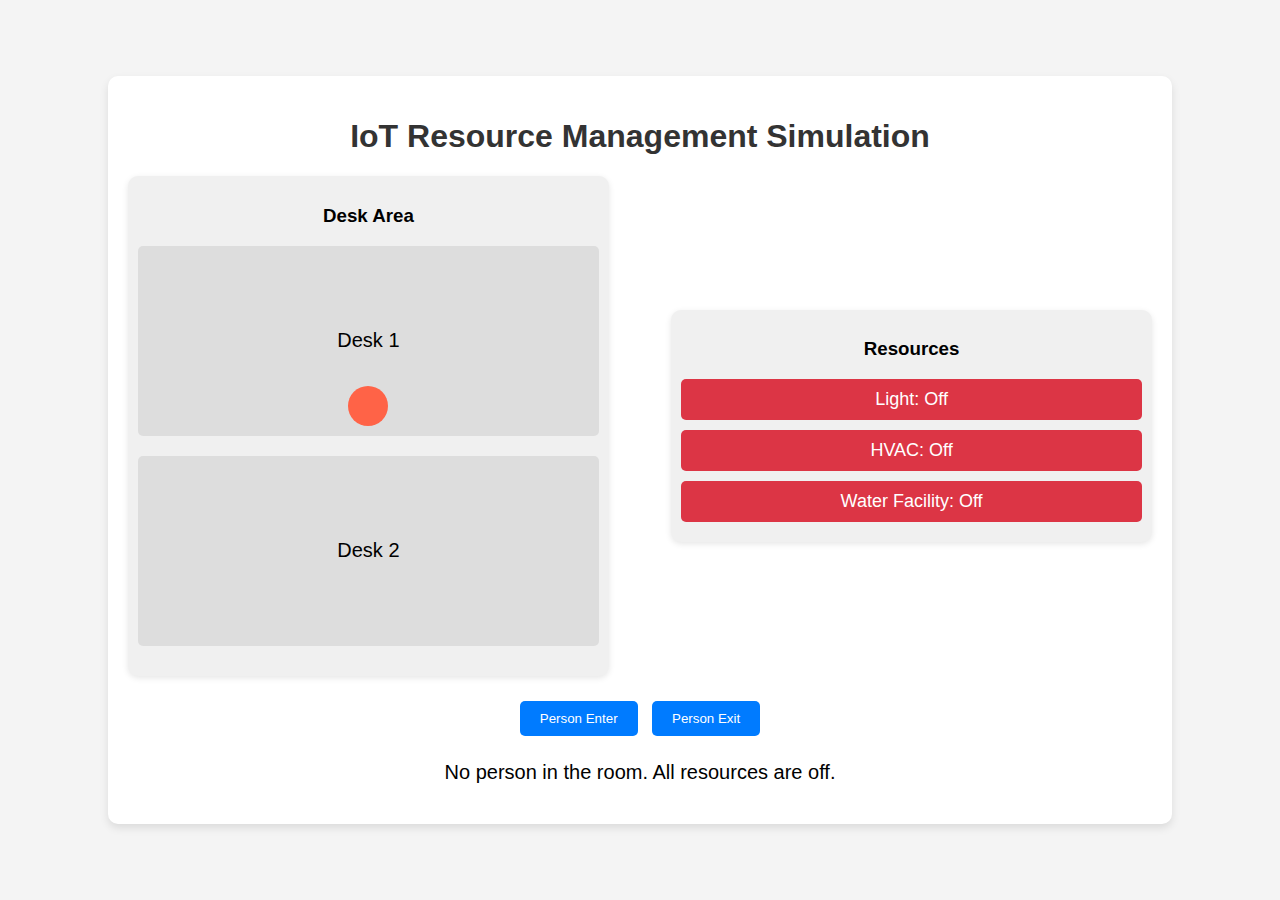
<file: iot.html>
<!DOCTYPE html>
<html lang="en">
<head>
    <meta charset="UTF-8">
    <meta name="viewport" content="width=device-width, initial-scale=1.0">
    <title>IoT Resource Management Demo</title>
    <link rel="stylesheet" href="https://cdnjs.cloudflare.com/ajax/libs/font-awesome/6.0.0-beta3/css/all.min.css">
    <style>
        body {
            font-family: Arial, sans-serif;
            background-color: #f4f4f4;
            margin: 0;
            padding: 0;
            display: flex;
            justify-content: center;
            align-items: center;
            height: 100vh;
        }
        .container {
            background: #fff;
            padding: 20px;
            border-radius: 10px;
            box-shadow: 0 4px 8px rgba(0, 0, 0, 0.1);
            width: 80%;
            text-align: center;
        }
        h1 {
            color: #333;
        }
        .room {
            display: flex;
            justify-content: space-between;
            align-items: center;
            margin-top: 20px;
        }
        .room-section {
            width: 45%;
            padding: 10px;
            border-radius: 10px;
            background: #f0f0f0;
            box-shadow: 0 2px 6px rgba(0, 0, 0, 0.1);
            position: relative;
        }
        .desk {
            background: #ddd;
            padding: 20px;
            margin-bottom: 20px;
            border-radius: 5px;
            display: flex;
            justify-content: center;
            align-items: center;
            height: 150px;
            position: relative;
        }
        .desk p {
            margin: 0;
            font-size: 20px;
        }

        /* Visual representation of the person */
        .person {
            position: absolute;
            bottom: 10px;
            width: 40px;
            height: 40px;
            background-color: #ff6347;
            border-radius: 50%;
            transition: transform 1s ease-in-out;
        }

        /* Animation for moving person in and out */
        .person-enter {
            transform: translateX(0);
        }

        .person-exit {
            transform: translateX(-200px);
        }

        .resource {
            margin: 10px 0;
            font-size: 18px;
            padding: 10px;
            border-radius: 5px;
            background: #ccc;
            color: white;
        }
        .resource.on {
            background-color: #28a745; /* Green */
        }
        .resource.off {
            background-color: #dc3545; /* Red */
        }
        .action-buttons {
            margin-top: 20px;
        }
        .action-buttons button {
            padding: 10px 20px;
            background-color: #007bff;
            color: white;
            border: none;
            border-radius: 5px;
            margin: 5px;
            cursor: pointer;
        }
        .action-buttons button:hover {
            background-color: #0056b3;
        }
        .status {
            font-size: 20px;
            margin-top: 10px;
        }
    </style>
</head>
<body>

    <div class="container">
        <h1>IoT Resource Management Simulation</h1>

        <!-- Room representation -->
        <div class="room">
            <!-- Desk Section -->
            <div class="room-section">
                <h3>Desk Area</h3>
                <div class="desk" id="desk1">
                    <p>Desk 1</p>
                    <div class="person" id="person1"></div>
                </div>
                <div class="desk" id="desk2">
                    <p>Desk 2</p>
                </div>
            </div>

            <!-- Resource Section -->
            <div class="room-section">
                <h3>Resources</h3>
                <div id="light" class="resource off">Light: Off</div>
                <div id="hvac" class="resource off">HVAC: Off</div>
                <div id="water" class="resource off">Water Facility: Off</div>
            </div>
        </div>

        <!-- Action buttons -->
        <div class="action-buttons">
            <button id="personEnter">Person Enter</button>
            <button id="personExit">Person Exit</button>
        </div>

        <!-- Status display -->
        <div class="status">
            <p id="statusText">No person in the room. All resources are off.</p>
        </div>
    </div>

    <script>
        let personInRoom = false;

        // Function to update the status of resources
        function updateResources() {
            if (personInRoom) {
                // Resources ON
                document.getElementById('light').classList.remove('off');
                document.getElementById('light').classList.add('on');
                document.getElementById('light').textContent = 'Light: On';

                document.getElementById('hvac').classList.remove('off');
                document.getElementById('hvac').classList.add('on');
                document.getElementById('hvac').textContent = 'HVAC: On';

                document.getElementById('water').classList.remove('off');
                document.getElementById('water').classList.add('on');
                document.getElementById('water').textContent = 'Water Facility: On';

                document.getElementById('statusText').textContent = 'Person in the room. Resources are on.';
            } else {
                // Resources OFF
                document.getElementById('light').classList.remove('on');
                document.getElementById('light').classList.add('off');
                document.getElementById('light').textContent = 'Light: Off';

                document.getElementById('hvac').classList.remove('on');
                document.getElementById('hvac').classList.add('off');
                document.getElementById('hvac').textContent = 'HVAC: Off';

                document.getElementById('water').classList.remove('on');
                document.getElementById('water').classList.add('off');
                document.getElementById('water').textContent = 'Water Facility: Off';

                document.getElementById('statusText').textContent = 'No person in the room. All resources are off.';
            }
        }

        // Button click events
        document.getElementById('personEnter').addEventListener('click', () => {
            personInRoom = true;
            // Animate the person entering the desk
            document.getElementById('person1').classList.remove('person-exit');
            document.getElementById('person1').classList.add('person-enter');
            updateResources();
        });

        document.getElementById('personExit').addEventListener('click', () => {
            personInRoom = false;
            // Animate the person exiting the desk
            document.getElementById('person1').classList.remove('person-enter');
            document.getElementById('person1').classList.add('person-exit');
            updateResources();
        });

        // Initialize with no person in the room
        updateResources();
    </script>

</body>
</html>
</file>
